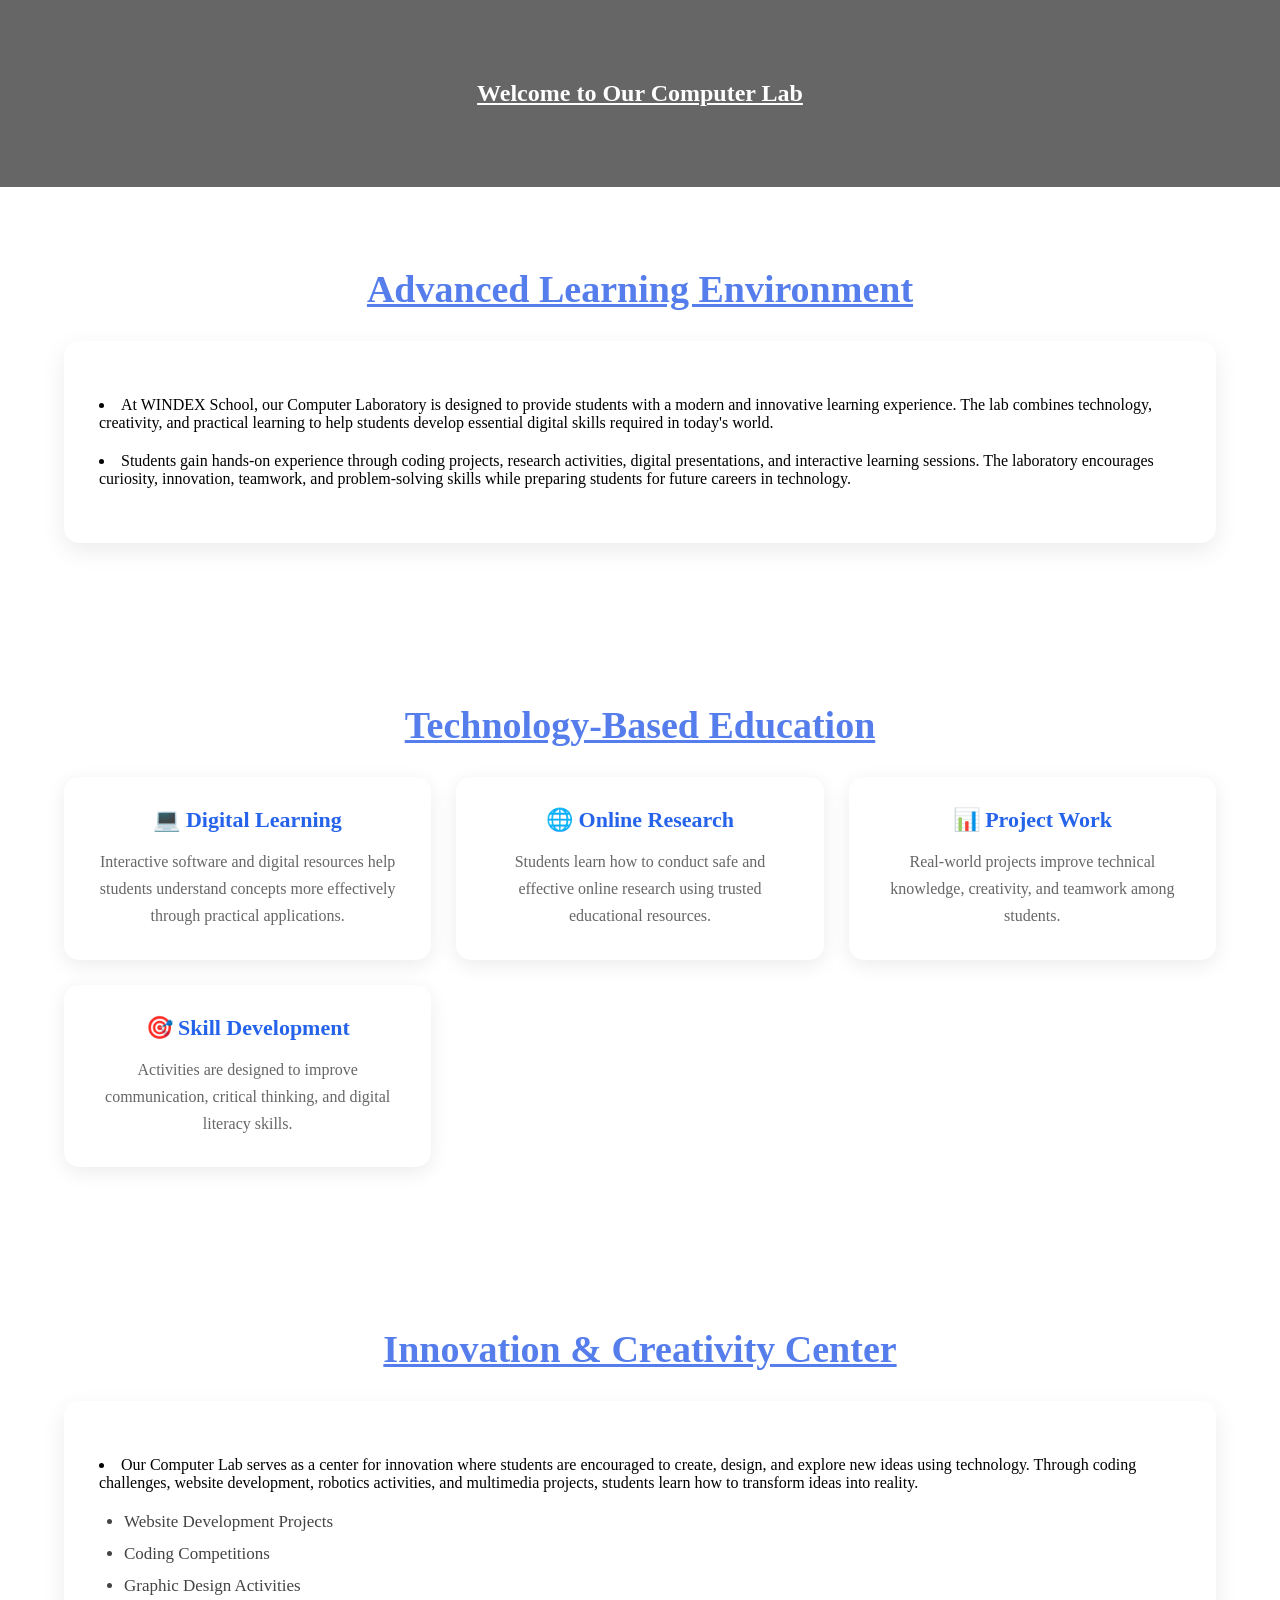
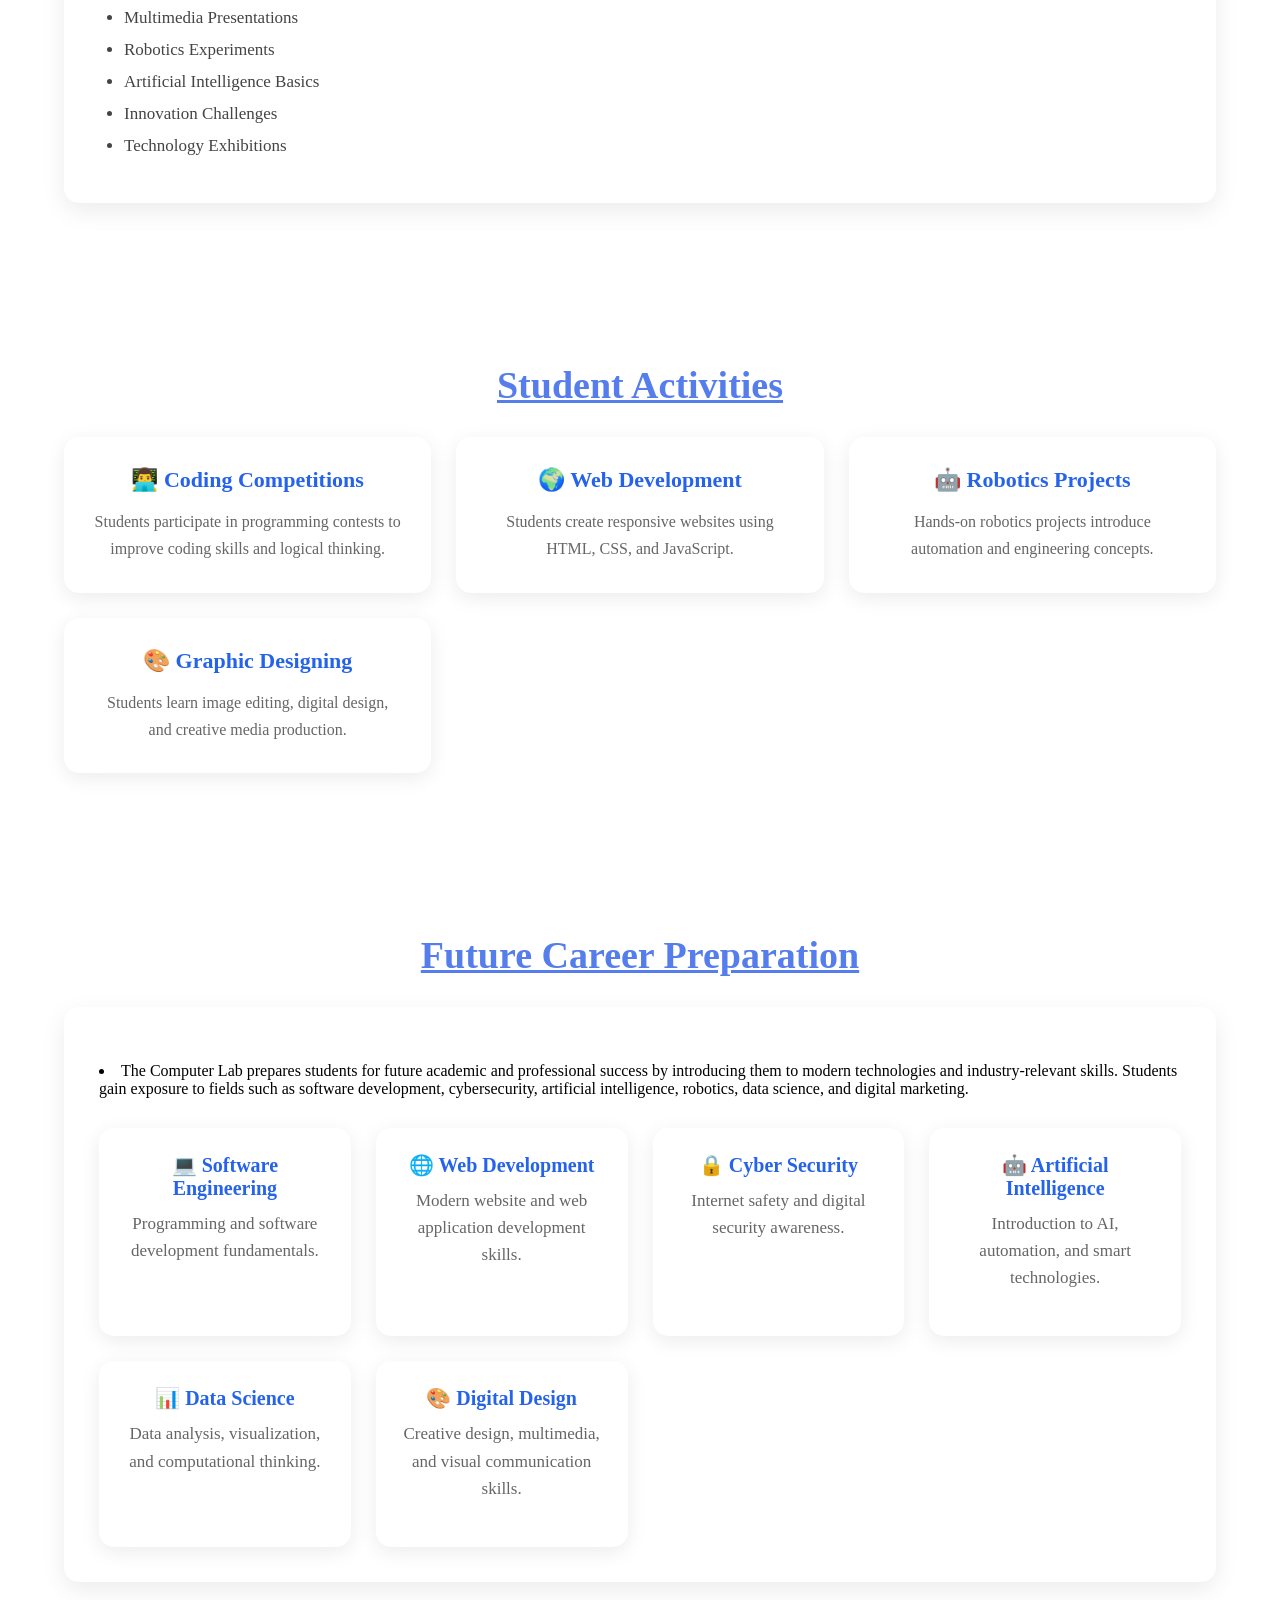
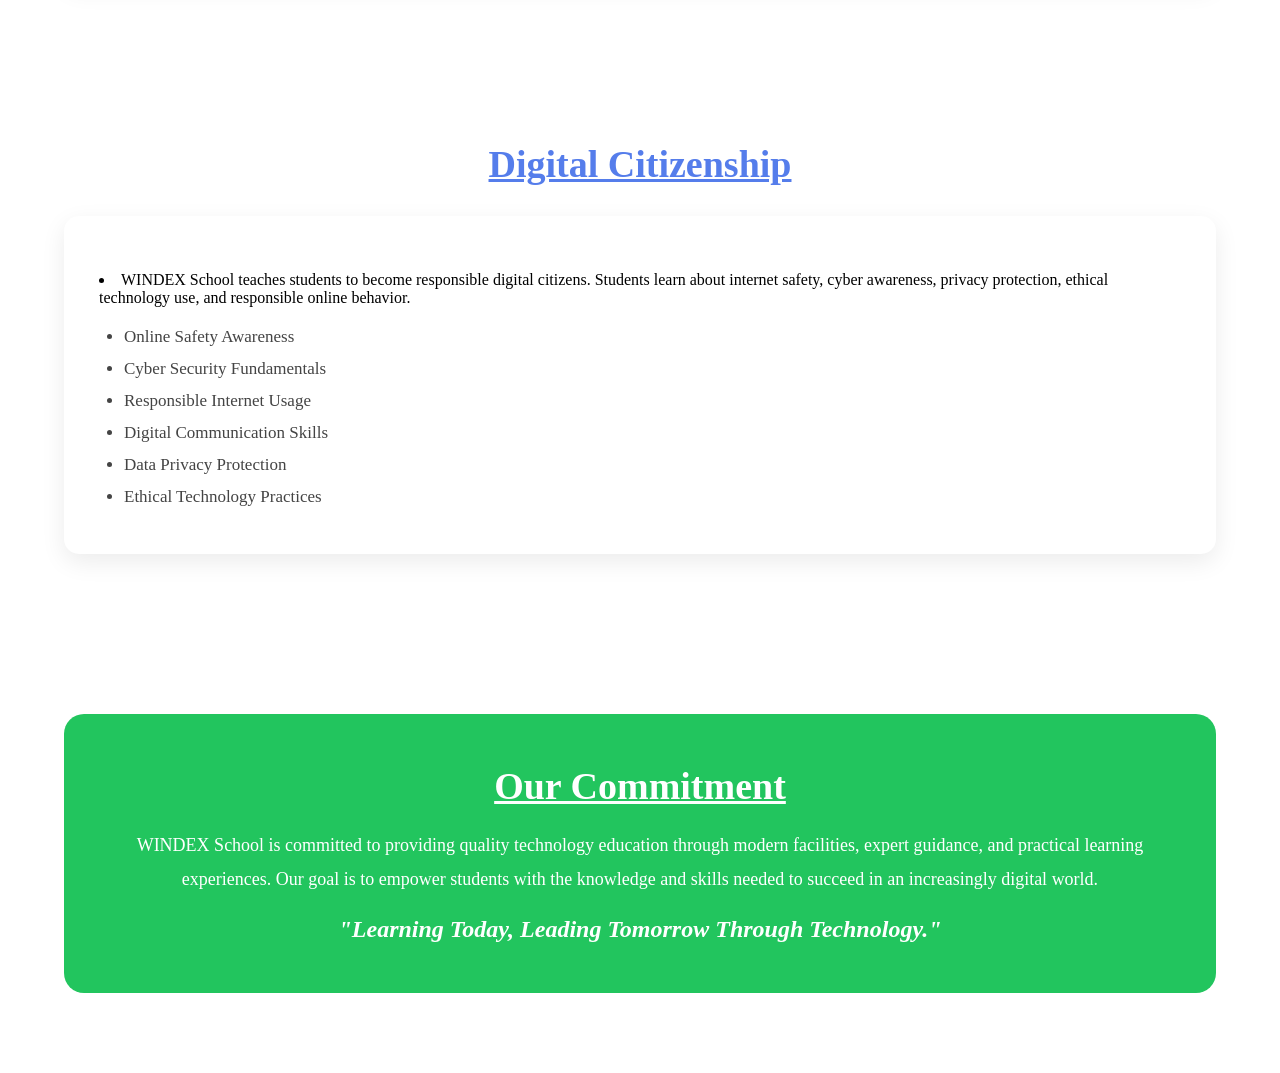
<file: computerlab.html>
<!DOCTYPE html>
<html lang="en">
<head>
    <meta charset="UTF-8">
    <meta name="viewport" content="width=device-width, initial-scale=1.0">
    <title>Computer Lab - WINDEX School</title>
    <link rel="stylesheet" href="style.css">
</head>
<body>

    <section class="lab-hero">
        <h1><u>Welcome to Our Computer Lab</u></h1>
    </section>
    <!-- Advanced Learning Environment -->
<section class="lab-section">
    <h2><u> Advanced Learning Environment</u></h2>

    <div class="lab-content">
        <p>
           <li> At WINDEX School, our Computer Laboratory is designed to provide students
            with a modern and innovative learning experience. The lab combines
            technology, creativity, and practical learning to help students develop
            essential digital skills required in today's world. </li>
        </p>

        <p>
            <li>Students gain hands-on experience through coding projects, research
            activities, digital presentations, and interactive learning sessions.
            The laboratory encourages curiosity, innovation, teamwork, and
            problem-solving skills while preparing students for future careers in
            technology.</li>
        </p>
    </div>
</section>

<!-- Technology Based Education -->
<section class="lab-section">
    <h2> <u>Technology-Based Education</u></h2>

    <div class="programs-grid">
        <div class="program-card">
            <h4>💻 Digital Learning</h4>
            <p>
                Interactive software and digital resources help students understand
                concepts more effectively through practical applications.
            </p>
        </div>

        <div class="program-card">
            <h4>🌐 Online Research</h4>
            <p>
                Students learn how to conduct safe and effective online research
                using trusted educational resources.
            </p>
        </div>

        <div class="program-card">
            <h4>📊 Project Work</h4>
            <p>
                Real-world projects improve technical knowledge, creativity, and
                teamwork among students.
            </p>
        </div>

        <div class="program-card">
            <h4>🎯 Skill Development</h4>
            <p>
                Activities are designed to improve communication, critical thinking,
                and digital literacy skills.
            </p>
        </div>
    </div>
</section>

<!-- Innovation Center -->
<section class="lab-section">
    <h2> <u>Innovation & Creativity Center</u></h2>

    <div class="lab-content">
        <p>
           <li> Our Computer Lab serves as a center for innovation where students are
            encouraged to create, design, and explore new ideas using technology.
            Through coding challenges, website development, robotics activities,
            and multimedia projects, students learn how to transform ideas into
            reality.</li>
        </p>

        <ul class="lab-list">
            <li> Website Development Projects</li>
            <li> Coding Competitions</li>
            <li> Graphic Design Activities</li>
            <li> Multimedia Presentations</li>
            <li> Robotics Experiments</li>
            <li> Artificial Intelligence Basics</li>
            <li> Innovation Challenges</li>
            <li> Technology Exhibitions</li>
        </ul>
    </div>
</section>

<!-- Student Activities -->
<section class="lab-section">
    <h2> <u>Student Activities</u></h2>

    <div class="programs-grid">
        <div class="program-card">
            <h4>👨‍💻 Coding Competitions</h4>
            <p>
                Students participate in programming contests to improve coding
                skills and logical thinking.
            </p>
        </div>

        <div class="program-card">
            <h4>🌍 Web Development</h4>
            <p>
                Students create responsive websites using HTML, CSS, and JavaScript.
            </p>
        </div>

        <div class="program-card">
            <h4>🤖 Robotics Projects</h4>
            <p>
                Hands-on robotics projects introduce automation and engineering
                concepts.
            </p>
        </div>

        <div class="program-card">
            <h4>🎨 Graphic Designing</h4>
            <p>
                Students learn image editing, digital design, and creative media
                production.
            </p>
        </div>
    </div>
</section>

<!-- Future Career Preparation -->
<section class="lab-section">
    <h2> <u>Future Career Preparation</u></h2>

    <div class="lab-content">
        <p>
           <li> The Computer Lab prepares students for future academic and professional
            success by introducing them to modern technologies and industry-relevant
            skills. Students gain exposure to fields such as software development,
            cybersecurity, artificial intelligence, robotics, data science, and
            digital marketing.</li>
        </p>

        <div class="specs-grid">
            <div class="spec-item">
                <h5>💻 Software Engineering</h5>
                <p>Programming and software development fundamentals.</p>
            </div>

            <div class="spec-item">
                <h5>🌐 Web Development</h5>
                <p>Modern website and web application development skills.</p>
            </div>

            <div class="spec-item">
                <h5>🔒 Cyber Security</h5>
                <p>Internet safety and digital security awareness.</p>
            </div>

            <div class="spec-item">
                <h5>🤖 Artificial Intelligence</h5>
                <p>Introduction to AI, automation, and smart technologies.</p>
            </div>

            <div class="spec-item">
                <h5>📊 Data Science</h5>
                <p>Data analysis, visualization, and computational thinking.</p>
            </div>

            <div class="spec-item">
                <h5>🎨 Digital Design</h5>
                <p>Creative design, multimedia, and visual communication skills.</p>
            </div>
        </div>
    </div>
</section>

<!-- Digital Citizenship -->
<section class="lab-section">
    <h2> <u>Digital Citizenship</u></h2>

    <div class="lab-content">
        <p>
           <li> WINDEX School teaches students to become responsible digital citizens.
            Students learn about internet safety, cyber awareness, privacy
            protection, ethical technology use, and responsible online behavior.</li>
        </p>

        <ul class="lab-list">
            <li> Online Safety Awareness</li>
            <li> Cyber Security Fundamentals</li>
            <li> Responsible Internet Usage</li>
            <li> Digital Communication Skills</li>
            <li> Data Privacy Protection</li>
            <li> Ethical Technology Practices</li>
        </ul>
    </div>
</section>

<!-- Our Commitment -->
<section class="lab-section">
    <div class="lab-vision">
        <h2> <u>Our Commitment</u></h2>

        <p>
            WINDEX School is committed to providing quality technology education
            through modern facilities, expert guidance, and practical learning
            experiences. Our goal is to empower students with the knowledge and
            skills needed to succeed in an increasingly digital world.
        </p>

        <h3>"Learning Today, Leading Tomorrow Through Technology."</h3>
    </div>
</section>
</body>
</html>
</file>
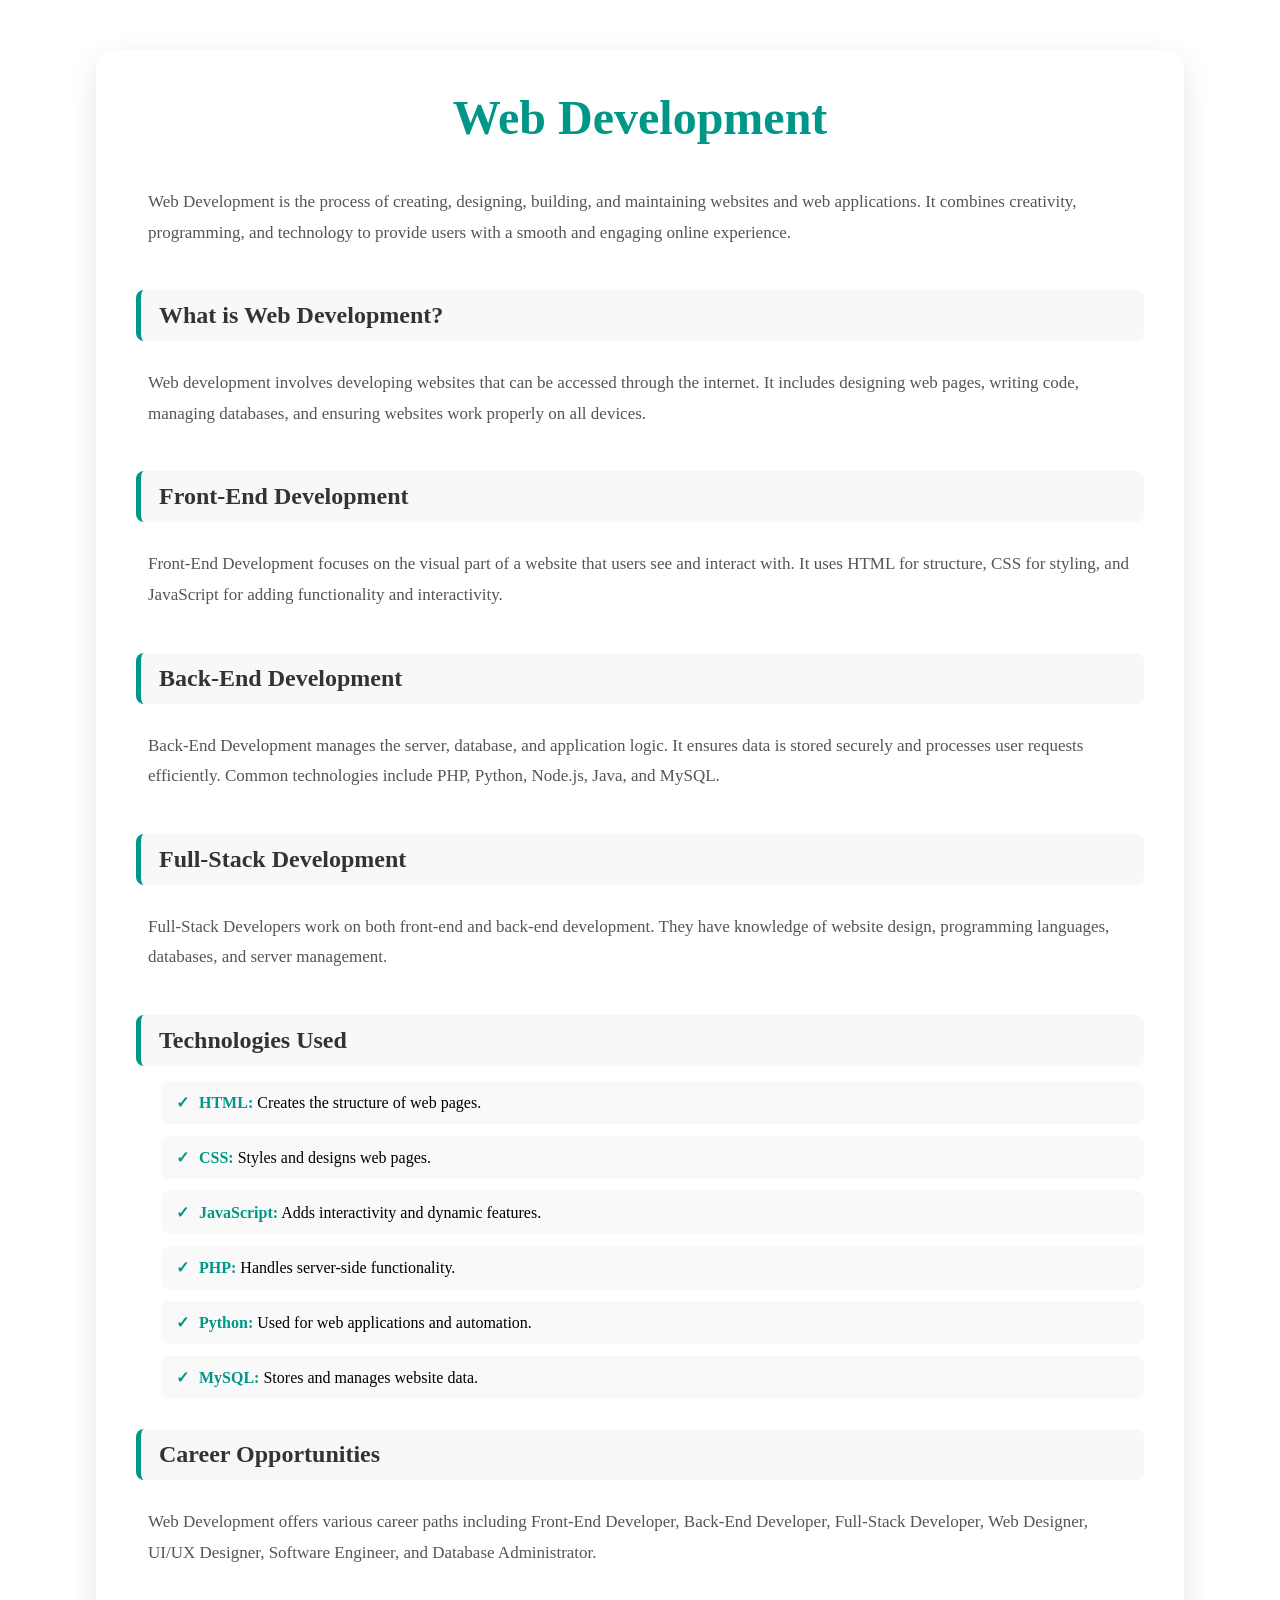
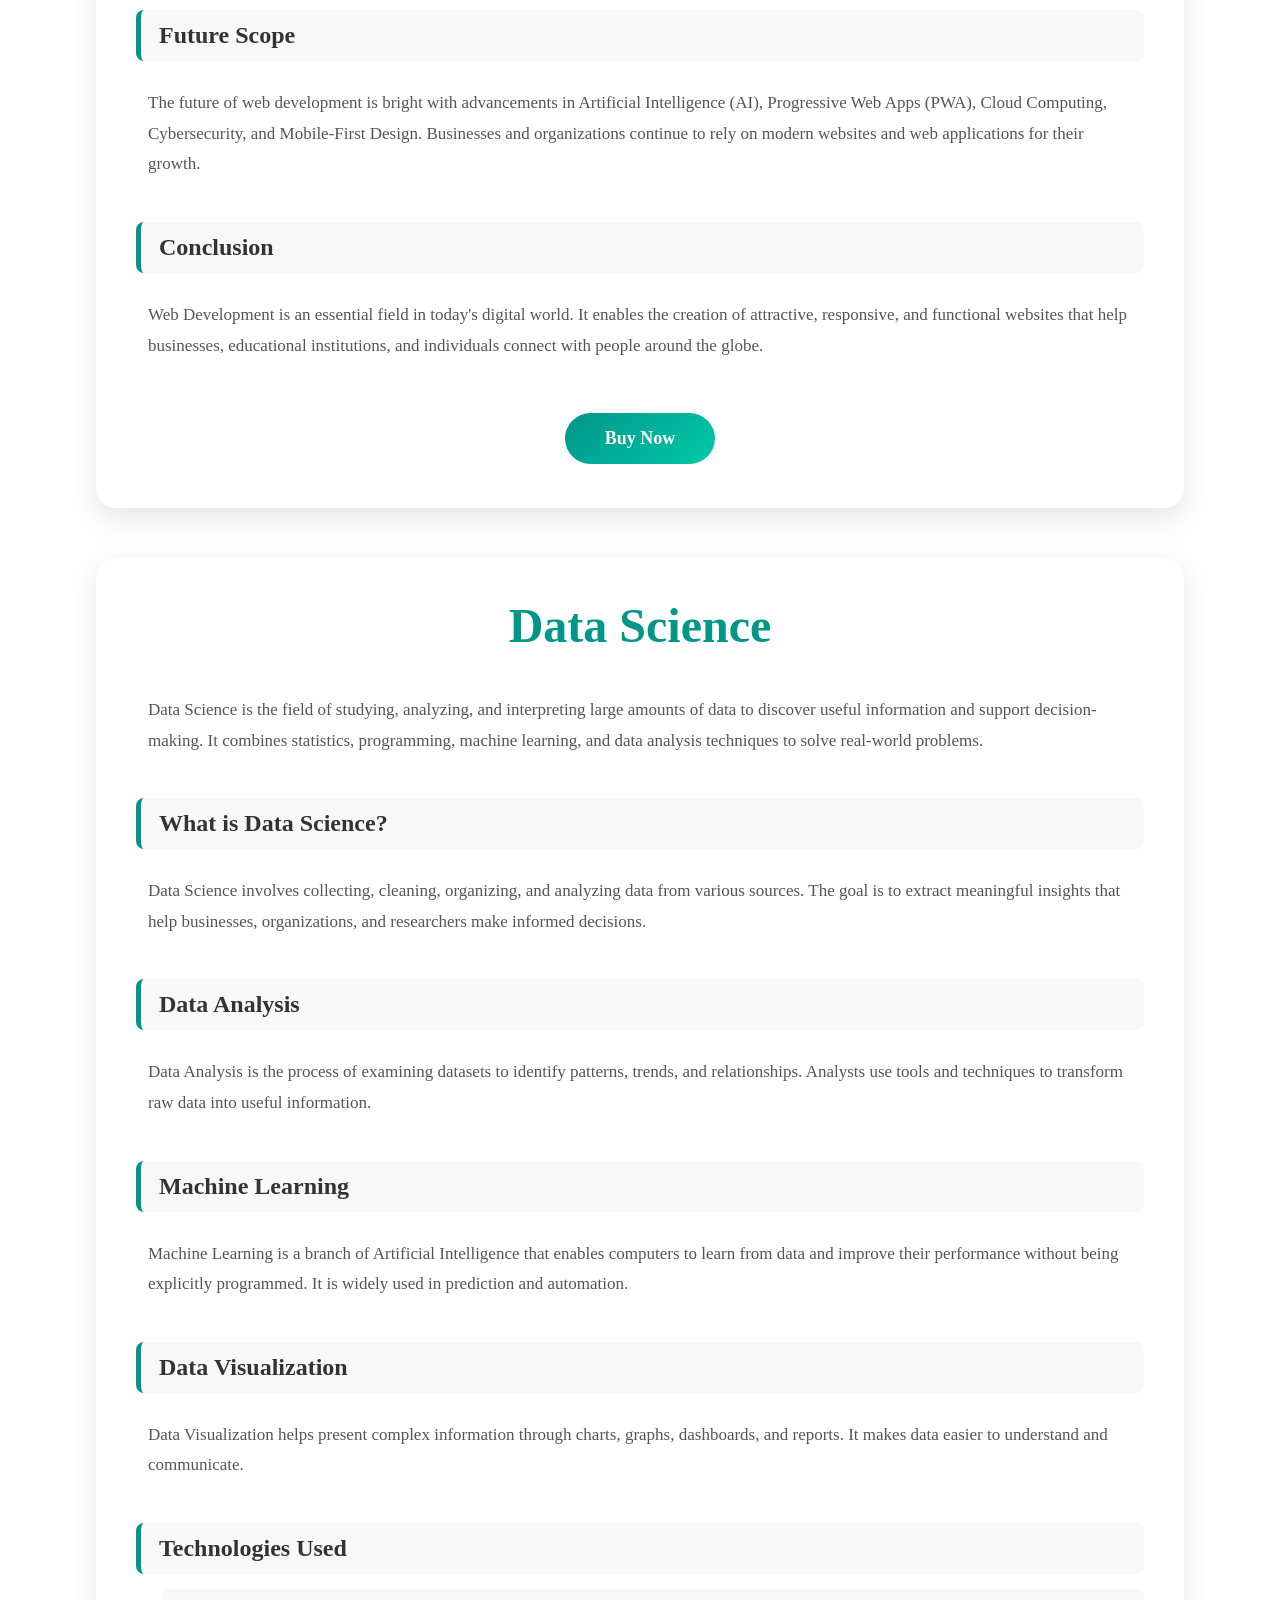
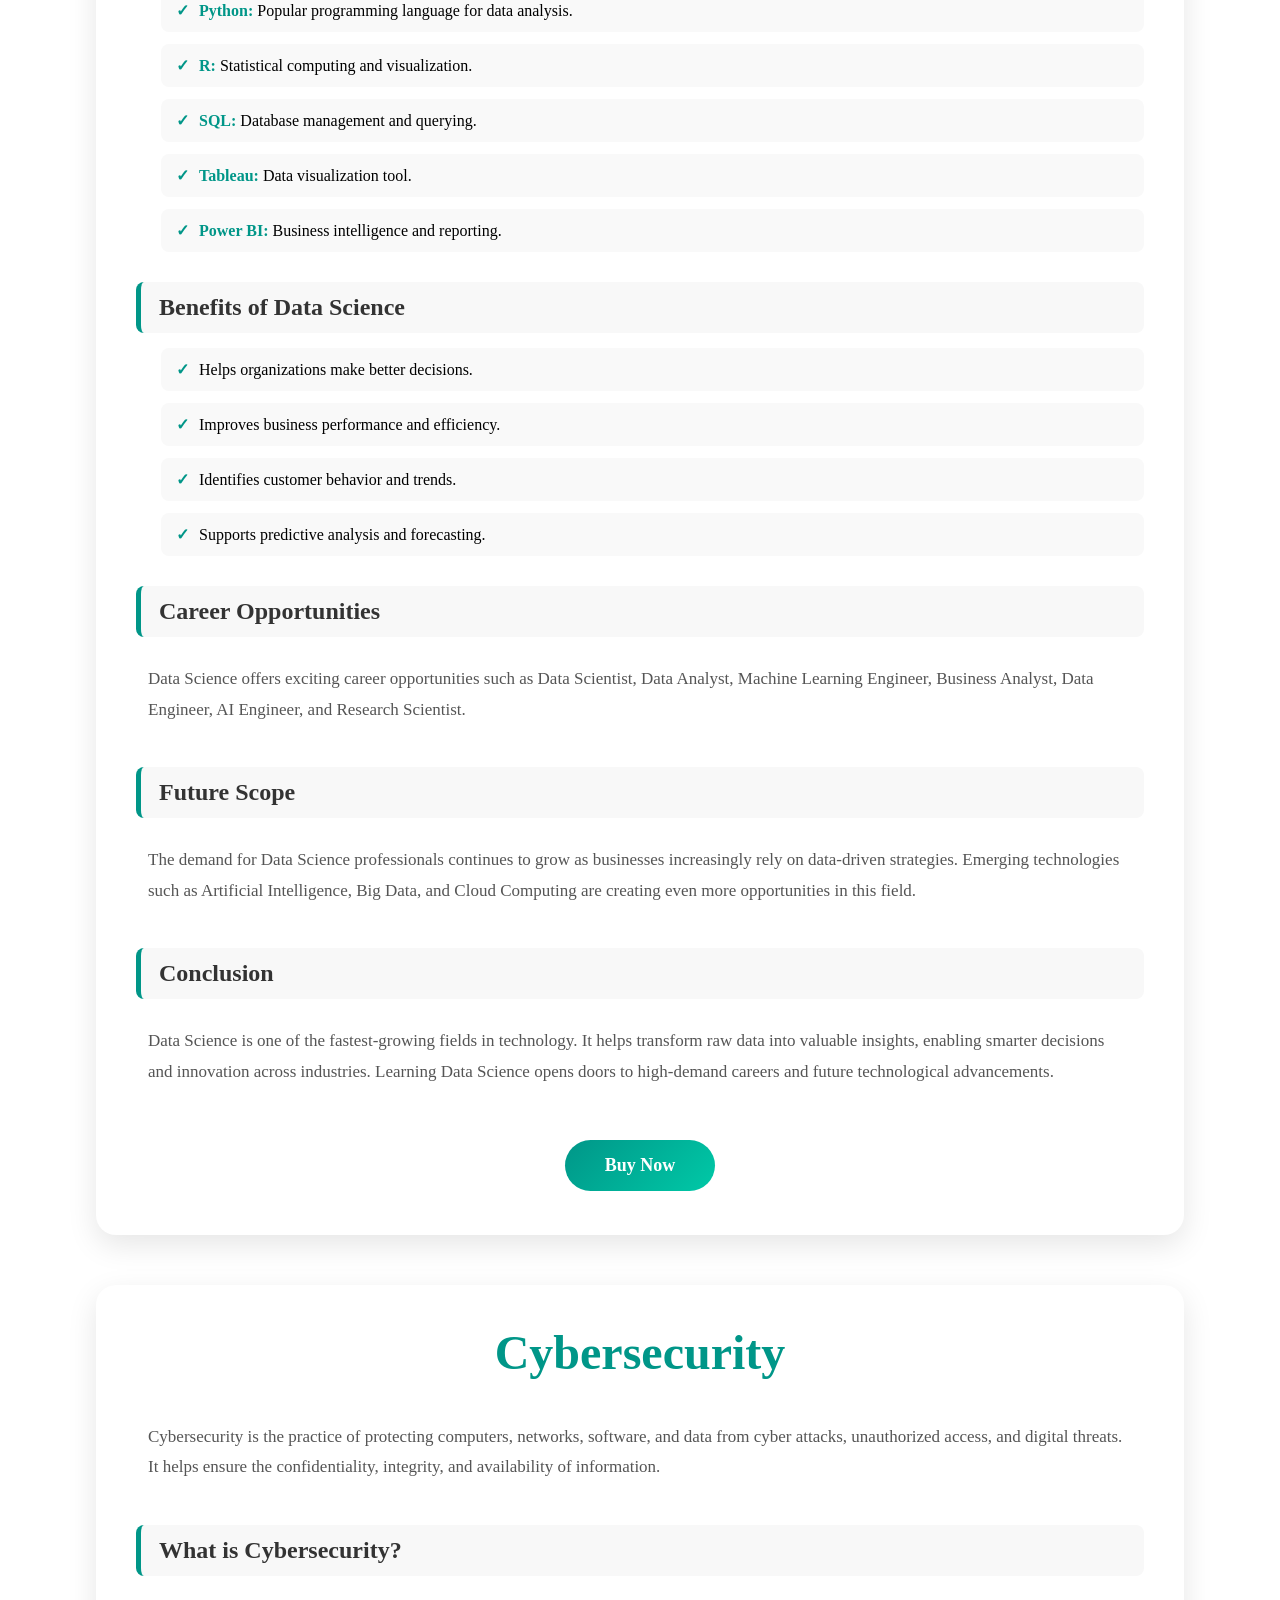
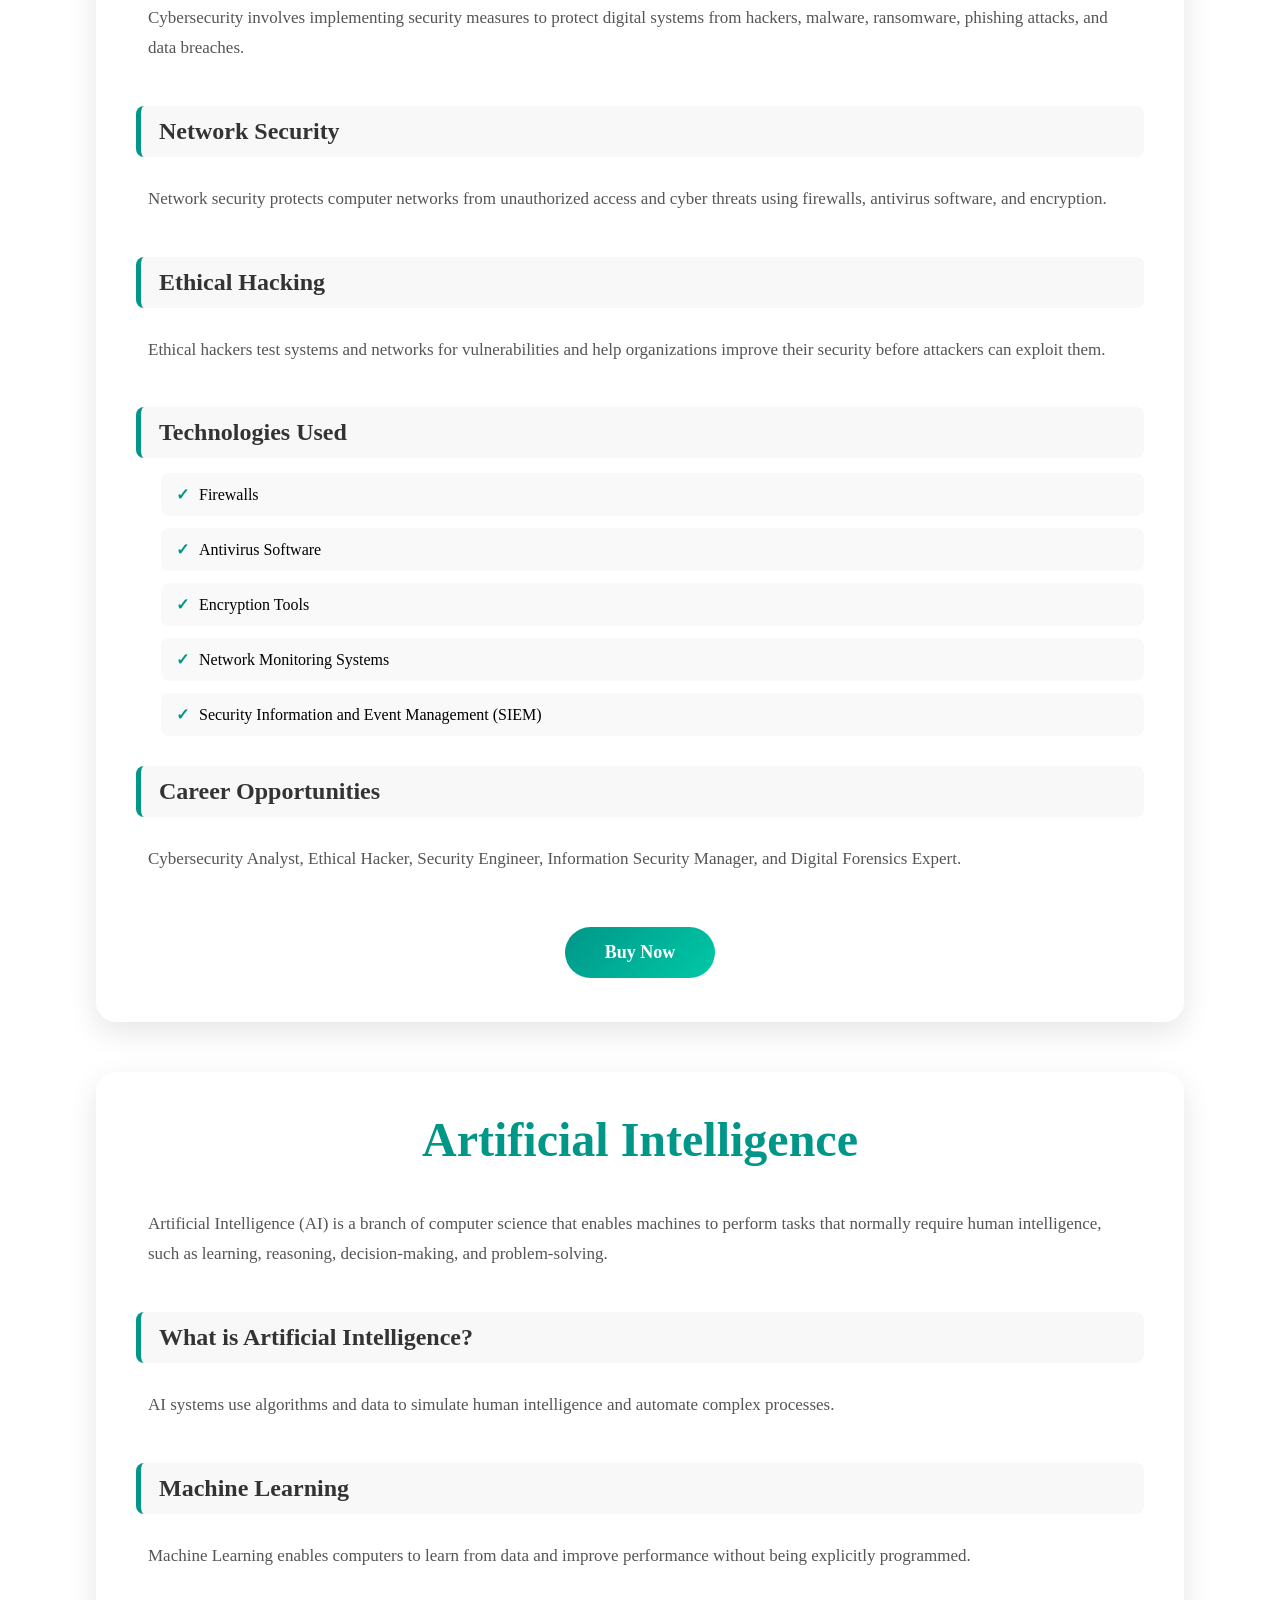
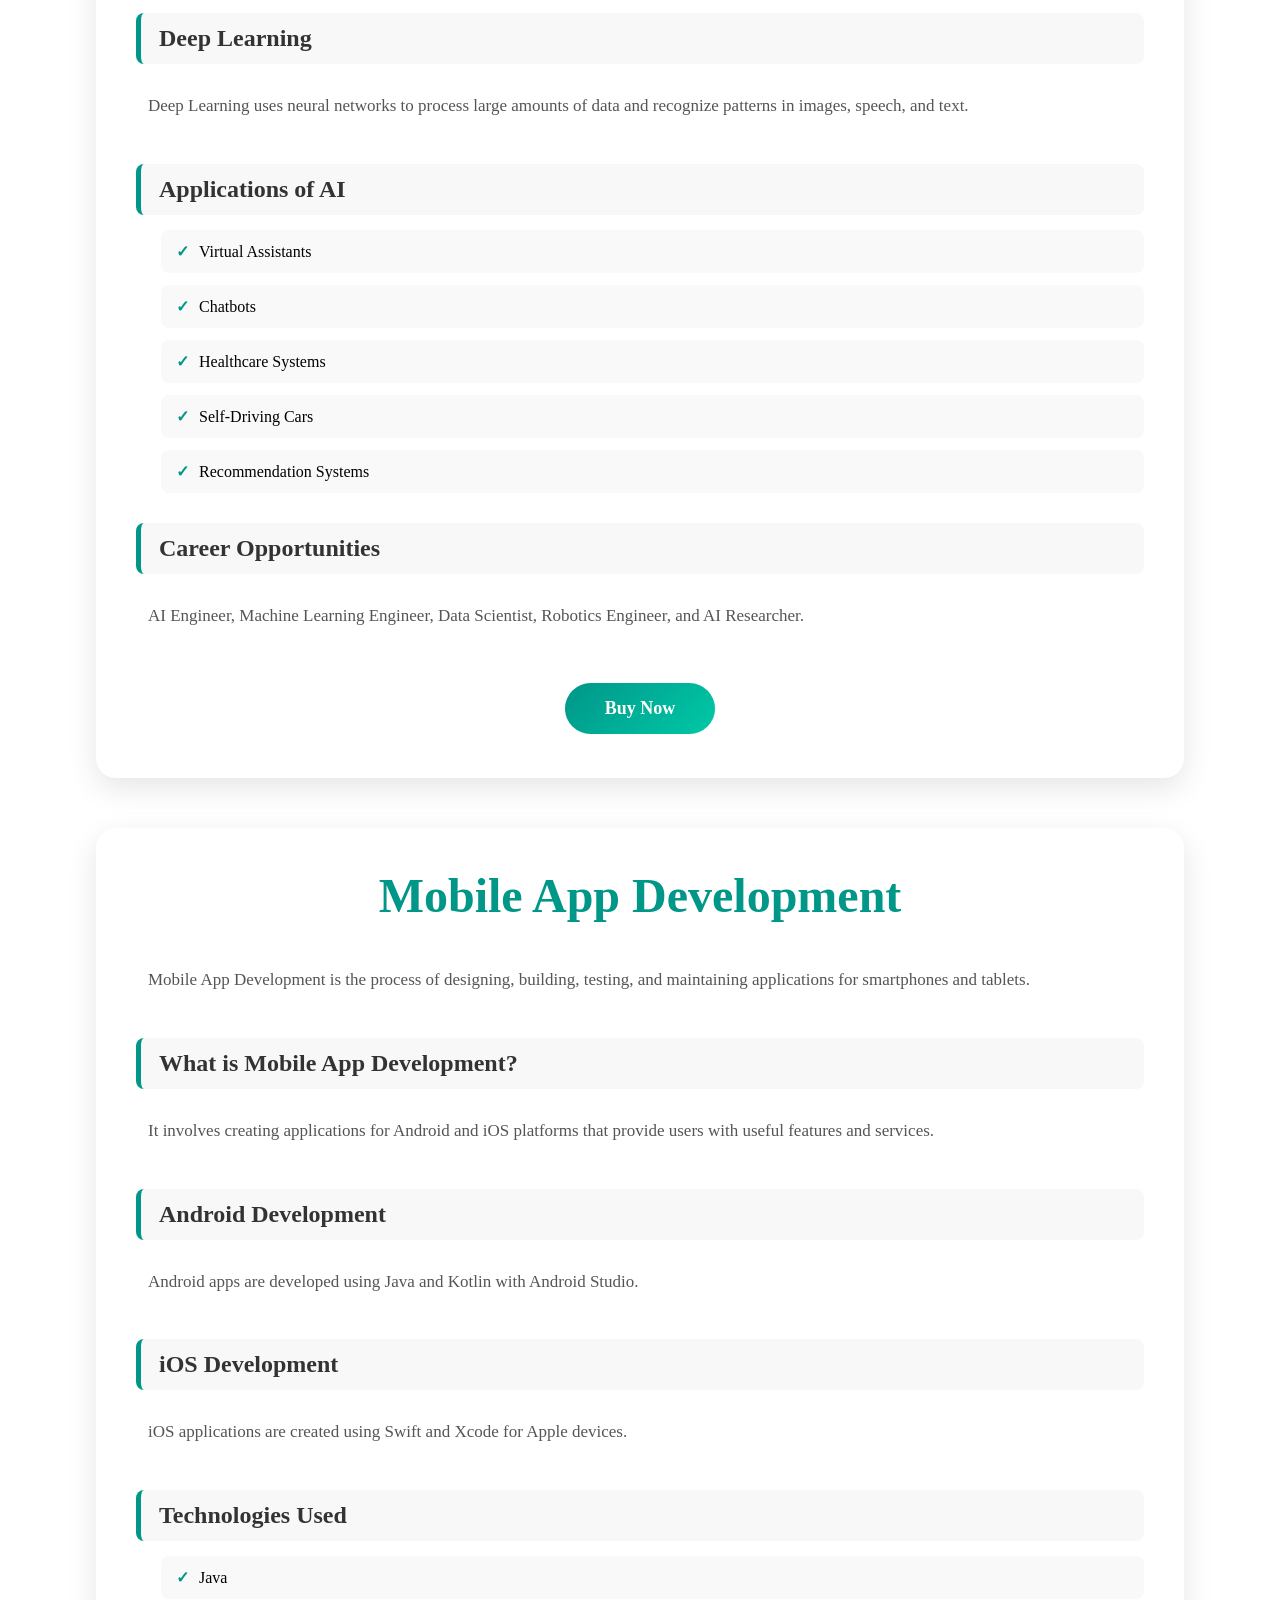
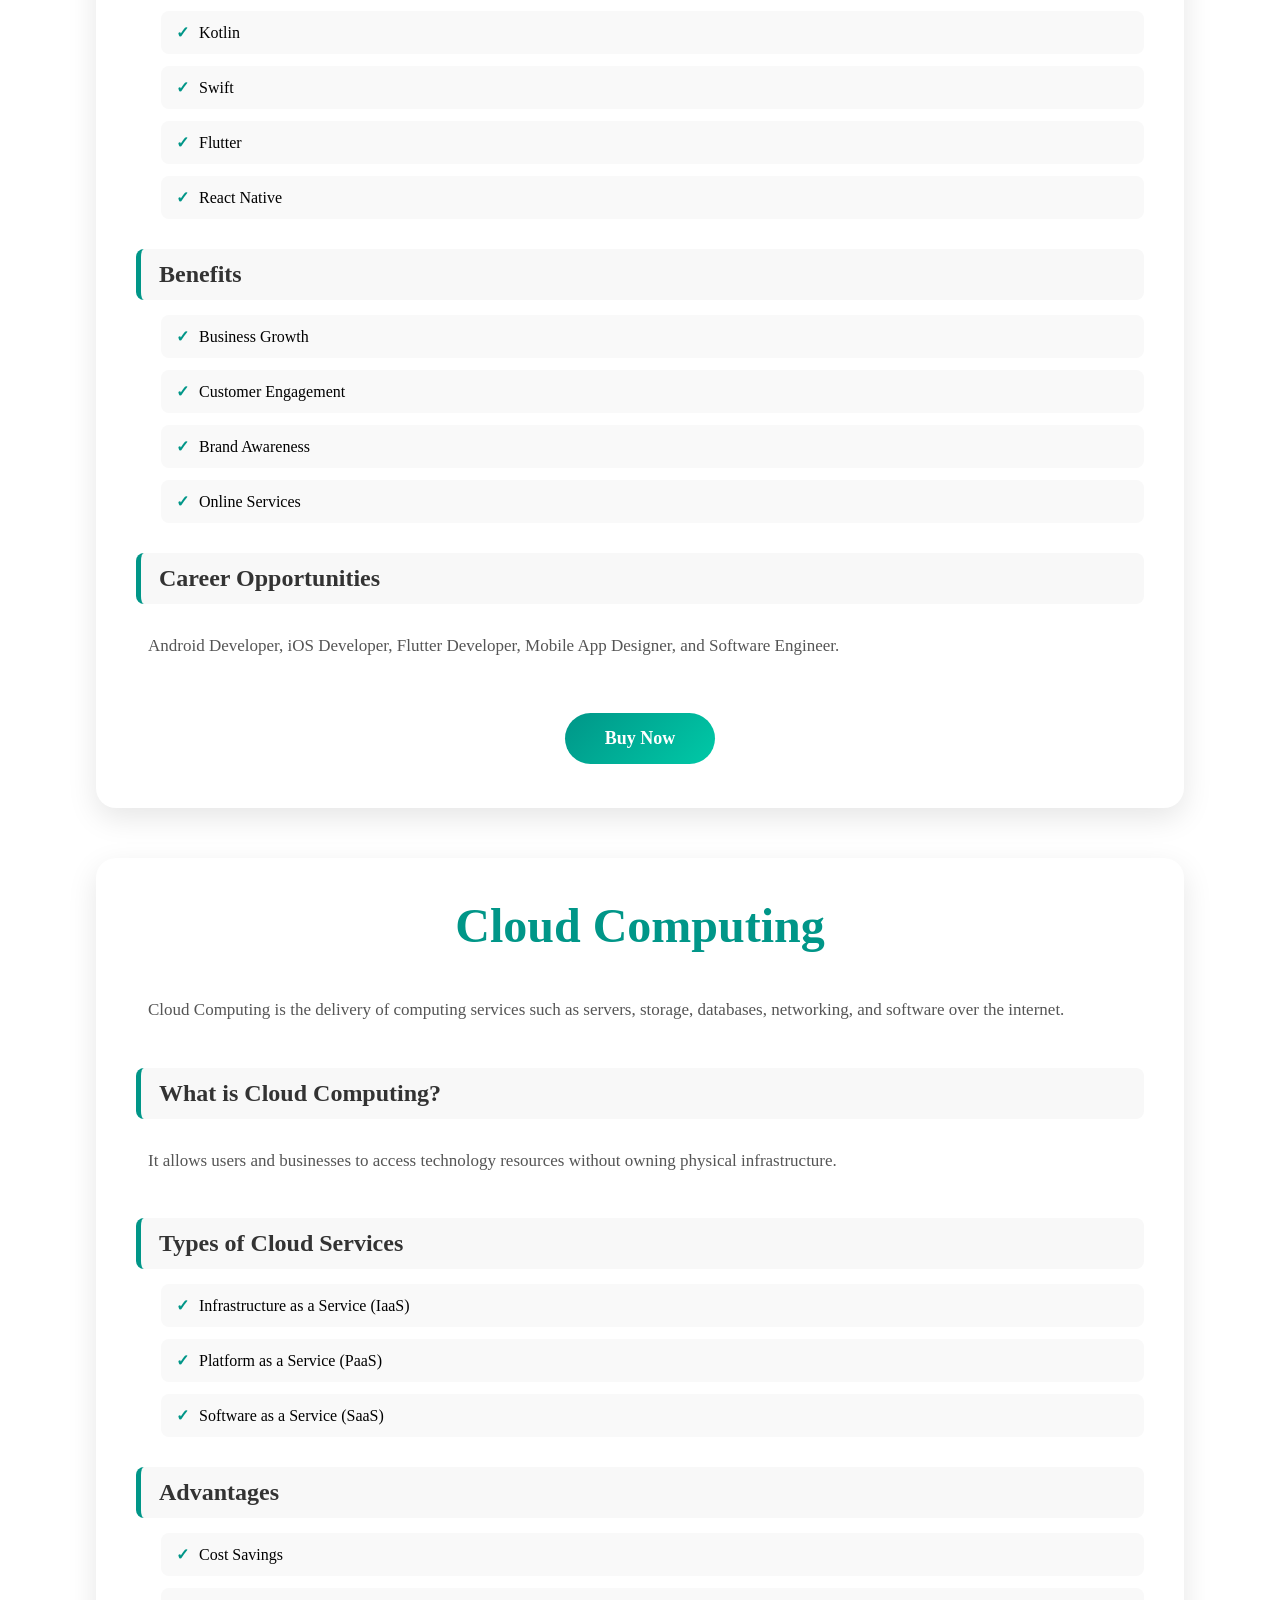
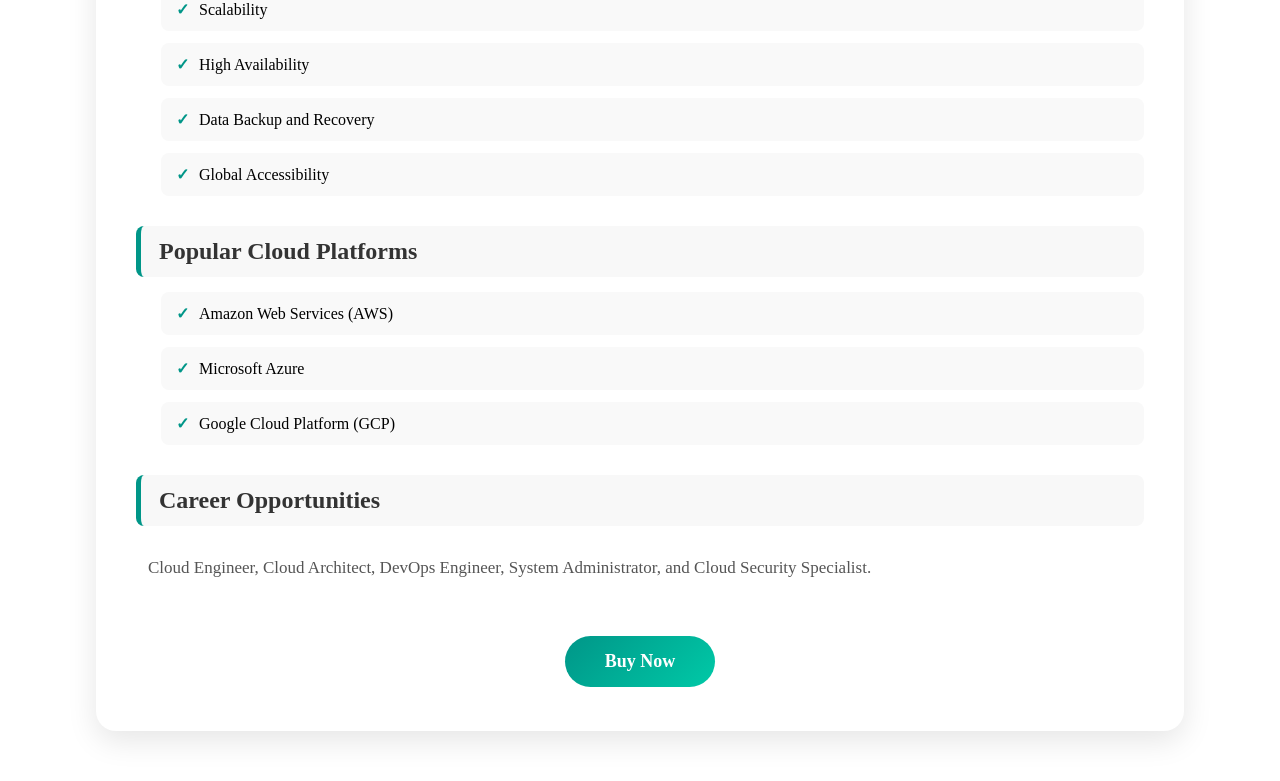
<file: coures.html>
<!DOCTYPE html>
<html lang="en">
<head>
    <meta charset="UTF-8">
    <meta name="viewport" content="width=device-width, initial-scale=1.0">
    <title>coures | WINDEX School</title>
    <link rel="stylesheet" href="style.css">
</head>
<body>


<section class="web-development">
    <h1>Web Development</h1>

    <p>
        Web Development is the process of creating, designing, building,
        and maintaining websites and web applications. It combines creativity,
        programming, and technology to provide users with a smooth and engaging
        online experience.
    </p>

    <h2>What is Web Development?</h2>
    <p>
        Web development involves developing websites that can be accessed through
        the internet. It includes designing web pages, writing code, managing
        databases, and ensuring websites work properly on all devices.
    </p>

    <h2>Front-End Development</h2>
    <p>
        Front-End Development focuses on the visual part of a website that users
        see and interact with. It uses HTML for structure, CSS for styling,
        and JavaScript for adding functionality and interactivity.
    </p>

    <h2>Back-End Development</h2>
    <p>
        Back-End Development manages the server, database, and application logic.
        It ensures data is stored securely and processes user requests efficiently.
        Common technologies include PHP, Python, Node.js, Java, and MySQL.
    </p>

    <h2>Full-Stack Development</h2>
    <p>
        Full-Stack Developers work on both front-end and back-end development.
        They have knowledge of website design, programming languages, databases,
        and server management.
    </p>

    <h2>Technologies Used</h2>
    <ul>
        <li><strong>HTML:</strong> Creates the structure of web pages.</li>
        <li><strong>CSS:</strong> Styles and designs web pages.</li>
        <li><strong>JavaScript:</strong> Adds interactivity and dynamic features.</li>
        <li><strong>PHP:</strong> Handles server-side functionality.</li>
        <li><strong>Python:</strong> Used for web applications and automation.</li>
        <li><strong>MySQL:</strong> Stores and manages website data.</li>
    </ul>


    <h2>Career Opportunities</h2>
    <p>
        Web Development offers various career paths including Front-End Developer,
        Back-End Developer, Full-Stack Developer, Web Designer, UI/UX Designer,
        Software Engineer, and Database Administrator.
    </p>

    <h2>Future Scope</h2>
    <p>
        The future of web development is bright with advancements in Artificial
        Intelligence (AI), Progressive Web Apps (PWA), Cloud Computing,
        Cybersecurity, and Mobile-First Design. Businesses and organizations
        continue to rely on modern websites and web applications for their growth.
    </p>

    <h2>Conclusion</h2>
    <p>
        Web Development is an essential field in today's digital world. It enables
        the creation of attractive, responsive, and functional websites that help
        businesses, educational institutions, and individuals connect with people
        around the globe.
    </p>
    <div class="buy-btn-box">
    <a href="https://www.udemy.com/courses/development/web-development/" target="_blank" class="buy-btn">
        Buy Now
    </a>
</div>
</section>



<section class="web-development">

    <h1>Data Science</h1>

    <p>
        Data Science is the field of studying, analyzing, and interpreting large
        amounts of data to discover useful information and support decision-making.
        It combines statistics, programming, machine learning, and data analysis
        techniques to solve real-world problems.
    </p>

    <h2>What is Data Science?</h2>
    <p>
        Data Science involves collecting, cleaning, organizing, and analyzing data
        from various sources. The goal is to extract meaningful insights that help
        businesses, organizations, and researchers make informed decisions.
    </p>

    <h2>Data Analysis</h2>
    <p>
        Data Analysis is the process of examining datasets to identify patterns,
        trends, and relationships. Analysts use tools and techniques to transform
        raw data into useful information.
    </p>

    <h2>Machine Learning</h2>
    <p>
        Machine Learning is a branch of Artificial Intelligence that enables
        computers to learn from data and improve their performance without being
        explicitly programmed. It is widely used in prediction and automation.
    </p>

    <h2>Data Visualization</h2>
    <p>
        Data Visualization helps present complex information through charts,
        graphs, dashboards, and reports. It makes data easier to understand and
        communicate.
    </p>

    <h2>Technologies Used</h2>
    <ul>
        <li><strong>Python:</strong> Popular programming language for data analysis.</li>
        <li><strong>R:</strong> Statistical computing and visualization.</li>
        <li><strong>SQL:</strong> Database management and querying.</li>
        <li><strong>Tableau:</strong> Data visualization tool.</li>
        <li><strong>Power BI:</strong> Business intelligence and reporting.</li>
    </ul>

    <h2>Benefits of Data Science</h2>
    <ul>
        <li>Helps organizations make better decisions.</li>
        <li>Improves business performance and efficiency.</li>
        <li>Identifies customer behavior and trends.</li>
        <li>Supports predictive analysis and forecasting.</li>
        
    </ul>


    <h2>Career Opportunities</h2>
    <p>
        Data Science offers exciting career opportunities such as Data Scientist,
        Data Analyst, Machine Learning Engineer, Business Analyst, Data Engineer,
        AI Engineer, and Research Scientist.
    </p>

    <h2>Future Scope</h2>
    <p>
        The demand for Data Science professionals continues to grow as businesses
        increasingly rely on data-driven strategies. Emerging technologies such as
        Artificial Intelligence, Big Data, and Cloud Computing are creating even
        more opportunities in this field.
    </p>

    <h2>Conclusion</h2>
    <p>
        Data Science is one of the fastest-growing fields in technology. It helps
        transform raw data into valuable insights, enabling smarter decisions and
        innovation across industries. Learning Data Science opens doors to
        high-demand careers and future technological advancements.
    </p>

    
<div class="buy-btn-box">
    <a href="https://www.udemy.com/courses/development/data-science/" target="_blank" class="buy-btn">
        Buy Now
    </a>
</div>
</section>



<section class="web-development">

    <h1>Cybersecurity</h1>

    <p>
        Cybersecurity is the practice of protecting computers, networks,
        software, and data from cyber attacks, unauthorized access, and
        digital threats. It helps ensure the confidentiality, integrity,
        and availability of information.
    </p>

    <h2>What is Cybersecurity?</h2>
    <p>
        Cybersecurity involves implementing security measures to protect
        digital systems from hackers, malware, ransomware, phishing attacks,
        and data breaches.
    </p>

    <h2>Network Security</h2>
    <p>
        Network security protects computer networks from unauthorized access
        and cyber threats using firewalls, antivirus software, and encryption.
    </p>

    <h2>Ethical Hacking</h2>
    <p>
        Ethical hackers test systems and networks for vulnerabilities and
        help organizations improve their security before attackers can exploit them.
    </p>

    <h2>Technologies Used</h2>
    <ul>
        <li>Firewalls</li>
        <li>Antivirus Software</li>
        <li>Encryption Tools</li>
        <li>Network Monitoring Systems</li>
        <li>Security Information and Event Management (SIEM)</li>
    </ul>

    <h2>Career Opportunities</h2>
    <p>
        Cybersecurity Analyst, Ethical Hacker, Security Engineer,
        Information Security Manager, and Digital Forensics Expert.
    </p>
<div class="buy-btn-box">
    <a href="https://www.udemy.com/courses/search/?src=ukw&q=Cybersecurity" target="_blank" class="buy-btn">
        Buy Now
    </a>
</div>
</section>



<section class="web-development">

    <h1>Artificial Intelligence</h1>

    <p>
        Artificial Intelligence (AI) is a branch of computer science that
        enables machines to perform tasks that normally require human intelligence,
        such as learning, reasoning, decision-making, and problem-solving.
    </p>

    <h2>What is Artificial Intelligence?</h2>
    <p>
        AI systems use algorithms and data to simulate human intelligence
        and automate complex processes.
    </p>

    <h2>Machine Learning</h2>
    <p>
        Machine Learning enables computers to learn from data and improve
        performance without being explicitly programmed.
    </p>

    <h2>Deep Learning</h2>
    <p>
        Deep Learning uses neural networks to process large amounts of data
        and recognize patterns in images, speech, and text.
    </p>

    <h2>Applications of AI</h2>
    <ul>
        <li>Virtual Assistants</li>
        <li>Chatbots</li>
        <li>Healthcare Systems</li>
        <li>Self-Driving Cars</li>
        <li>Recommendation Systems</li>
    </ul>

    <h2>Career Opportunities</h2>
    <p>
        AI Engineer, Machine Learning Engineer, Data Scientist,
        Robotics Engineer, and AI Researcher.
    </p>
<div class="buy-btn-box">
    <a href="https://www.udemy.com/courses/search/?src=ukw&q=Artificial+Intelligence" target="_blank" class="buy-btn">
        Buy Now
    </a>
</div>
</section>



<section class="web-development">

    <h1>Mobile App Development</h1>

    <p>
        Mobile App Development is the process of designing, building,
        testing, and maintaining applications for smartphones and tablets.
    </p>

    <h2>What is Mobile App Development?</h2>
    <p>
        It involves creating applications for Android and iOS platforms
        that provide users with useful features and services.
    </p>

    <h2>Android Development</h2>
    <p>
        Android apps are developed using Java and Kotlin with Android Studio.
    </p>

    <h2>iOS Development</h2>
    <p>
        iOS applications are created using Swift and Xcode for Apple devices.
    </p>

    <h2>Technologies Used</h2>
    <ul>
        <li>Java</li>
        <li>Kotlin</li>
        <li>Swift</li>
        <li>Flutter</li>
        <li>React Native</li>
    </ul>

    <h2>Benefits</h2>
    <ul>
        <li>Business Growth</li>
        <li>Customer Engagement</li>
        <li>Brand Awareness</li>
        <li>Online Services</li>
    </ul>

    <h2>Career Opportunities</h2>
    <p>
        Android Developer, iOS Developer, Flutter Developer,
        Mobile App Designer, and Software Engineer.
    </p>
<div class="buy-btn-box">
    <a href="https://www.udemy.com/courses/development/mobile-apps/" target="_blank" class="buy-btn">
        Buy Now
    </a>
</div>
</section>


<section class="web-development">

    <h1>Cloud Computing</h1>

    <p>
        Cloud Computing is the delivery of computing services such as
        servers, storage, databases, networking, and software over the internet.
    </p>

    <h2>What is Cloud Computing?</h2>
    <p>
        It allows users and businesses to access technology resources
        without owning physical infrastructure.
    </p>

    <h2>Types of Cloud Services</h2>
    <ul>
        <li>Infrastructure as a Service (IaaS)</li>
        <li>Platform as a Service (PaaS)</li>
        <li>Software as a Service (SaaS)</li>
    </ul>

    <h2>Advantages</h2>
    <ul>
        <li>Cost Savings</li>
        <li>Scalability</li>
        <li>High Availability</li>
        <li>Data Backup and Recovery</li>
        <li>Global Accessibility</li>
    </ul>

    <h2>Popular Cloud Platforms</h2>
    <ul>
        <li>Amazon Web Services (AWS)</li>
        <li>Microsoft Azure</li>
        <li>Google Cloud Platform (GCP)</li>
    </ul>

    <h2>Career Opportunities</h2>
    <p>
        Cloud Engineer, Cloud Architect, DevOps Engineer,
        System Administrator, and Cloud Security Specialist.
    </p>
<div class="buy-btn-box">
    <a href="https://www.udemy.com/courses/search/?src=ukw&q=Cloud+Computing" target="_blank" class="buy-btn">
        Buy Now
    </a>
</div>
</section>

</body>
</html>
</file>
<file: style.css>
/* Apply styles to all elements */
*{
    margin: 0; /* Remove default margin */
    padding: 0; /* Remove default padding */
    box-sizing: border-box; /* Include padding and border in element size */
}

/* Header section */
.header{
    min-height: 100vh; /* Full screen height */
    width: 100%; /* Full width */

    /* Dark overlay and background image */
    background-image: linear-gradient(
        rgba(4, 6, 18, 0.7), /* Top overlay color */
        rgba(4, 9, 30, 0.7)  /* Bottom overlay color */
    ),
    url('image/school.jpg'); /* Background image */

    background-position: center; /* Center the image */
    background-size: cover; /* Cover entire header area */
    position: relative; /* Allow absolute positioning inside */
}

/* School name */
.school-name{
    margin-left: 12px; /* Space from left side */
    font-size: 28px; /* Text size */
    font-weight: bold; /* Bold text */
    color: #2563eb; /* Blue text color */
    font-family: Arial, sans-serif; /* Font family */
    text-transform: uppercase; /* Convert text to uppercase */
}

/* School name hover effect */
.school-name:hover{
    color: #8e42f0; /* Change color on hover */
}

/* Navigation bar */
nav{
    display: flex; /* Flexbox layout */
    padding: 2% 6%; /* Top-Bottom 2%, Left-Right 6% */
    justify-content: space-between; /* Space between logo and menu */
    align-items: center; /* Vertically align items */
}

/* Navigation links container */
.nav-links{
    flex: 1; /* Take available space */
    text-align: right; /* Align menu to the right */
}

/* Navigation list item */
.nav-links ul li{
    list-style: none; /* Remove bullet points */
    display: inline-block; /* Display items in a row */
    padding: 8px 12px; /* Add spacing around items */
    position: relative; /* Needed for underline effect */
}

/* Navigation links */
.nav-links ul li a{
    color: #0b0000; /* Text color */
    text-decoration: none; /* Remove underline */
    font-size: 16px; /* Text size */
    font-family: 'Poppins', sans-serif; /* Font style */
}

/* Underline effect */
.nav-links ul li::after{
    content: ''; /* Empty content */
    width: 0; /* Hidden initially */
    height: 2px; /* Underline thickness */
    background: #f44336; /* Red underline color */
    display: block; /* Display as block */
    margin: auto; /* Center underline */
    transition: 0.5s; /* Smooth animation */
}

/* Show underline on hover */
.nav-links ul li:hover::after{
    width: 100%; /* Full underline width */
}

/* Hero text container */
.text-box{
    width: 90%; /* Container width */
    color: #fff; /* White text color */
    position: absolute; /* Position relative to header */
    top: 50%; /* Move down 50% */
    left: 50%; /* Move right 50% */
    transform: translate(-50%, -50%); /* Perfect center alignment */
    text-align: center; /* Center text */
}

/* Main heading */
.text-box h1{
    font-size: 62px; /* Large heading size */
}

/* Paragraph text */
.text-box p{
    margin: 10px 0 40px; /* Top, Left-Right, Bottom spacing */
    font-size: 15px; /* Text size */
    color: #fff; /* White text */
}


 /* ================= COURSES SECTION ================= */

/* Course section container */
.course{
    width: 80%; /* Section width */
    margin: auto; /* Center section */
    text-align: center; /* Center text */
    padding-top: 100px; /* Top spacing */
}

/* Main heading */
.course h1{
    font-size: 36px; /* Heading size */
    font-weight: 700; /* Bold text */
    color: #1e3a8a; /* Blue color */
    position: relative; /* For underline */
    display: inline-block; /* Width equals text width */
    padding-bottom: 10px; /* Space below text */
}

/* Heading underline */
.course h1::after{
    content: ""; /* Create underline */
    position: absolute; /* Position underline */
    left: 0; /* Start from left */
    bottom: 0; /* Place at bottom */
    width: 100%; /* Full width */
    height: 4px; /* Underline thickness */
    background: linear-gradient(90deg, #170400, #f8ab39); /* Gradient color */
    border-radius: 5px; /* Rounded edges */
}

/* Description text */
.course p{
    color: #0e0101; /* Text color */
    font-size: 22px; /* Text size */
    font-weight: 400; /* Normal weight */
    line-height: 1.6; /* Line spacing */
    padding: 10px; /* Inner spacing */
    margin-top: 20px; /* Top spacing */
}

/* Row container */
.row{
    margin-top: 5%; /* Space above row */
    display: flex; /* Flex layout */
    justify-content: space-between; /* Space between cards */
    gap: 20px; /* Gap between cards */
    flex-wrap: wrap; /* Wrap cards on small screens */
}

/* Course card */
.course-col{
    flex-basis: 31%; /* Card width */
    background: #fff3f3; /* Background color */
    border-radius: 10px; /* Rounded corners */
    margin-bottom: 5%; /* Bottom spacing */
    padding: 20px 12px; /* Inner spacing */
    box-sizing: border-box; /* Include padding in width */
    transition: 0.5s; /* Smooth animation */
    cursor: pointer; /* Pointer cursor */
}

/* Card heading */
.course-col h3{
    text-align: center; /* Center text */
    font-weight: 600; /* Semi-bold */
    margin: 10px 0; /* Vertical spacing */
    position: relative; /* For underline */
    display: inline-block; /* Width equals text width */
    padding-bottom: 8px; /* Space below text */
}

/* Card heading underline */
.course-col h3::after{
    content: ""; /* Create underline */
    position: absolute; /* Position underline */
    left: 0; /* Start from left */
    bottom: 0; /* Place at bottom */
    width: 100%; /* Full width */
    height: 3px; /* Underline thickness */
    background: #0a0200; /* Black color */
    border-radius: 5px; /* Rounded edges */
}

/* Card hover effect */
.course-col:hover{
    box-shadow: 0 0 20px rgba(221, 4, 4, 0.2); /* Shadow effect */
    transform: translateY(-10px); /* Move card up */
}


/* ==================== CAMPUS SECTION ==================== */

/* Campus section container */
.campus{
    width: 80%; /* Section width */
    margin: auto; /* Center section */
    text-align: center; /* Center align text */
    padding-top: 50px; /* Top spacing */
}

/* Campus description text */
.campus p{
    margin-top: 20px; /* Space above paragraph */
    font-size: 22px; /* Text size */
    line-height: 1.8; /* Line spacing */
}

/* Campus heading */
.campus h1{
    font-size: 38px; /* Heading size */
    font-weight: 700; /* Bold text */
    color: #2563eb; /* Blue color */
    display: inline-block; /* Width based on text */
    position: relative; /* Required for underline */
    padding-bottom: 10px; /* Space below heading */
}

/* Heading underline */
.campus h1::after{
    content: ""; /* Create underline */
    position: absolute; /* Position underline */
    left: 0; /* Start from left */
    bottom: 0; /* Place at bottom */
    width: 100%; /* Full width */
    height: 4px; /* Underline thickness */
    background: linear-gradient(90deg, #040202, #facc15); /* Gradient color */
    border-radius: 5px; /* Rounded corners */
}

/* Campus row */
.campus .row{
    display: flex; /* Flex layout */
    justify-content: space-between; /* Space between cards */
    gap: 20px; /* Gap between cards */
    flex-wrap: nowrap; /* Keep cards in one row */
}

/* Campus card */
.campus-col{
    flex-basis: 31%; /* Card width */
    position: relative; /* Required for overlay */
    overflow: hidden; /* Hide overflow */
    border-radius: 10px; /* Rounded corners */
}

/* Campus image */
.campus-col img{
    width: 100%; /* Full width image */
    height: 300px; /* Fixed height */
    object-fit: cover; /* Maintain image ratio */
    display: block; /* Remove extra spacing */
    border-radius: 10px; /* Rounded corners */
}

/* Overlay layer */
.layer{
    background: transparent; /* Transparent background */
    width: 100%; /* Full width */
    height: 100%; /* Full height */
    position: absolute; /* Overlay position */
    top: 0; /* Align top */
    left: 0; /* Align left */
    transition: 0.5s; /* Smooth animation */
}

/* Overlay hover effect */
.layer:hover{
    background: rgba(226, 0, 0, 0.7); /* Red transparent overlay */
}

/* Campus name */
.layer h3{
    width: 100%; /* Full width */
    color: #fff; /* White text */
    font-size: 26px; /* Text size */
    font-weight: 500; /* Medium weight */
    position: absolute; /* Position inside overlay */
    bottom: 0; /* Start from bottom */
    left: 50%; /* Center horizontally */
    transform: translateX(-50%); /* Perfect centering */
    opacity: 0; /* Hidden initially */
    transition: 0.5s; /* Smooth animation */
    text-transform: uppercase; /* Uppercase text */
}

/* Show text on hover */
.layer:hover h3{
    bottom: 49%; /* Move to center */
    opacity: 1; /* Make visible */
}

/* =================== FACILITIES SECTION =================== */

/* Facilities section container */
.facilities{
    width: 90%; /* Section width */
    margin: auto; /* Center section */
    text-align: center; /* Center align text */
    padding-top: 80px; /* Top spacing */
}

/* Facilities heading */
.facilities h1{
    font-size: 40px; /* Heading size */
    margin-bottom: 10px; /* Space below heading */
    position: relative; /* Required for underline */
    display: inline-block; /* Width according to text */
    padding-bottom: 10px; /* Space for underline */
    color: #1e40af; /* Blue color */
}

/* Heading underline */
.facilities h1::after{
    content: ""; /* Create underline */
    position: absolute; /* Position underline */
    left: 0; /* Start from left */
    bottom: 0; /* Place at bottom */
    width: 100%; /* Full width */
    height: 4px; /* Underline thickness */
    background: linear-gradient(90deg, #130502, #ffb347); /* Gradient color */
    border-radius: 5px; /* Rounded corners */
}

/* Description text */
.facilities p{
    color: #666666; /* Gray text */
    font-size: 18px; /* Text size */
    font-weight: 400; /* Normal weight */
    line-height: 1.6; /* Line spacing */
    margin-top: 20px; /* Top spacing */
    margin-bottom: 40px; /* Bottom spacing */
}

/* Facilities card */
.facilities-col{
    width: 28%; /* Card width */
    border-radius: 15px; /* Rounded corners */
    overflow: hidden; /* Hide overflow */
    position: relative; /* Required for overlay */
    box-shadow: 0 5px 20px rgba(0,0,0,0.15); /* Shadow effect */
    transition: 0.5s; /* Smooth animation */
}

/* Facility image */
.facilities-col img{
    width: 100%; /* Full width image */
    height: 220px; /* Fixed height */
    object-fit: cover; /* Maintain image ratio */
    display: block; /* Remove extra spacing */
    transition: 0.5s; /* Smooth zoom effect */
}

/* Card hover effect */
.facilities-col:hover{
    transform: translateY(-10px); /* Move card upward */
    box-shadow: 0 10px 30px rgba(0,0,0,0.25); /* Strong shadow */
}

/* Image hover effect */
.facilities-col:hover img{
    transform: scale(1.1); /* Zoom image */
}

/* Overlay layer */
.layer{
    background: transparent; /* Transparent background */
    width: 100%; /* Full width */
    height: 100%; /* Full height */
    position: absolute; /* Position over image */
    top: 0; /* Align top */
    left: 0; /* Align left */
    transition: 0.5s; /* Smooth animation */
}

/* Overlay hover effect */
.layer:hover{
    background: rgba(0,0,0,0.6); /* Dark transparent overlay */
}

/* Overlay heading */
.layer h3{
    width: 100%; /* Full width */
    color: white; /* White text */
    font-size: 24px; /* Text size */
    position: absolute; /* Position text */
    bottom: 0; /* Start at bottom */
    left: 50%; /* Center horizontally */
    transform: translateX(-50%); /* Perfect centering */
    opacity: 0; /* Hidden initially */
    transition: 0.5s; /* Smooth animation */
}

/* Show text on hover */
.layer:hover h3{
    bottom: 45%; /* Move text upward */
    opacity: 1; /* Make visible */
}

/* Tablet responsive */
@media(max-width:768px){
    .facilities-col{
        width: 45%; /* Two cards per row */
    }
}

/* Mobile responsive */
@media(max-width:480px){
    .facilities-col{
        width: 100%; /* One card per row */
    }
}



/* ================= TESTIMONIALS SECTION ================= */

/* Testimonials section */
.Testimonials{
    width: 85%; /* Section width */
    margin: auto; /* Center section */
    text-align: center; /* Center align text */
    padding-top: 80px; /* Top spacing */
}

/* Heading */
.Testimonials h1{
    text-align: center; /* Center heading */
    margin-bottom: 30px; /* Space below heading */
    font-size: 36px; /* Heading size */
    color: #1f3eae; /* Blue color */
    position: relative; /* For underline */
    padding-bottom: 10px; /* Space for underline */
}

/* Description text */
.Testimonials p{
    text-align: center; /* Center text */
    margin-top: 15px; /* Space above text */
    font-size: 20px; /* Text size */
    line-height: 1.6; /* Line spacing */
}

/* Testimonials row */
.Testimonials .row{
    display: flex; /* Flex layout */
    justify-content: center; /* Center cards */
    flex-wrap: wrap; /* Wrap cards */
    gap: 25px; /* Space between cards */
}

/* Testimonial card */
.Testimonials-col{
    flex-basis: 31%; /* Card width */
    min-width: 300px; /* Minimum width */
    border-radius: 15px; /* Rounded corners */
    margin-bottom: 30px; /* Bottom spacing */
    text-align: left; /* Left align text */
    background: #fff; /* White background */
    padding: 25px; /* Inner spacing */
    cursor: pointer; /* Hand cursor */
    display: flex; /* Flex layout */
    align-items: flex-start; /* Align content at top */
    gap: 15px; /* Space between image and text */
    box-shadow: 0 5px 20px rgba(0,0,0,0.1); /* Shadow */
    transition: 0.4s; /* Smooth animation */
    position: relative; /* For hover line */
    overflow: hidden; /* Hide overflow */
}

/* Top animated line */
.Testimonials-col::before{
    content: ''; /* Empty content */
    position: absolute; /* Position line */
    top: 0; /* Top side */
    left: -100%; /* Hidden initially */
    width: 100%; /* Full width */
    height: 4px; /* Line thickness */
    background: #ff4b2b; /* Orange-red color */
    transition: 0.5s; /* Smooth animation */
}

/* Show line on hover */
.Testimonials-col:hover::before{
    left: 0; /* Move into view */
}

/* Card hover effect */
.Testimonials-col:hover{
    transform: translateY(-12px); /* Move card up */
    box-shadow: 0 15px 35px rgba(0,0,0,0.2); /* Strong shadow */
    background: linear-gradient(135deg,#ffffff,#f8f9ff); /* Gradient background */
}

/* Student image */
.Testimonials-col img{
    width: 70px; /* Image width */
    height: 70px; /* Image height */
    border-radius: 50%; /* Circle image */
    object-fit: cover; /* Fit image properly */
    border: 3px solid #ff4b2b; /* Border color */
    transition: 0.4s; /* Smooth animation */
}

/* Image hover effect */
.Testimonials-col:hover img{
    transform: scale(1.1) rotate(5deg); /* Zoom and rotate */
}

/* Student name */
.Testimonials-col h3{
    margin-bottom: 8px; /* Space below name */
    color: #222; /* Dark color */
    font-size: 22px; /* Text size */
}

/* Review text */
.Testimonials-col p{
    color: #666; /* Gray color */
    line-height: 1.6; /* Line spacing */
    font-size: 15px; /* Text size */
}

/* Star ratings */
.Testimonials-col .stars{
    color: #ffb400; /* Gold color */
    margin-top: 10px; /* Space above stars */
    font-size: 18px; /* Star size */
}

/* Mobile responsive */
@media(max-width:768px){
    .Testimonials-col{
        flex-basis: 100%; /* Full width card */
    }
}


/* ================== Call to Action Section ================== */

/* ================= CTA SECTION ================= */

/* CTA section container */
.cta{
    margin: 80px auto; /* Top-bottom spacing and center section */
    width: 80%; /* Section width */

    /* Background overlay and image */
    background-image: linear-gradient(
        rgba(0, 0, 0, 0.7), /* Dark overlay top */
        rgba(0, 0, 0, 0.7)  /* Dark overlay bottom */
    ),
    url('image/banner2.jpg'); /* Background image */

    background-position: center; /* Center image */
    background-size: cover; /* Cover entire section */
    background-repeat: no-repeat; /* Prevent repeating */

    text-align: center; /* Center text */
    padding: 120px 20px; /* Inner spacing */
    border-radius: 15px; /* Rounded corners */

    transition: 0.5s ease; /* Smooth hover animation */
}

/* CTA hover effect */
.cta:hover{
    transform: scale(1.02); /* Slight zoom effect */
}

/* CTA heading */
.cta h1{
    color: #fff; /* White text */
    margin-bottom: 40px; /* Space below heading */
    padding: 0 10px; /* Side spacing */
    font-size: 36px; /* Text size */
    line-height: 1.3; /* Line spacing */
    text-shadow: 2px 2px 10px rgba(0,0,0,0.6); /* Text shadow */
}

/* Tablet and mobile responsive */
@media(max-width:768px){

    .cta{
        width: 95%; /* Wider section on small screens */
        padding: 80px 15px; /* Reduced padding */
    }

    .cta h1{
        font-size: 26px; /* Smaller heading size */
    }
}

/* ================= FOOTER SECTION ================= */

/* Footer section */
.footer{
    text-align: center; /* Center content */
    padding: 50px 20px; /* Top-Bottom and Left-Right spacing */
    background: #1d1d1e; /* Dark background */
    color: #fff; /* White text color */
}

/* Footer heading */
.footer h4{
    font-size: 26px; /* Heading size */
    margin-bottom: 15px; /* Space below heading */
}

/* Icons container */
.icons{
    margin-top: 20px; /* Space above icons */
}

/* Social media links */
.icons a{
    display: inline-block; /* Show icons in a row */
    margin: 0 10px; /* Space between icons */
    color: #fff; /* White icon color */
    font-size: 20px; /* Icon size */
    transition: 0.3s; /* Smooth hover effect */
}

/* Icon hover effect */
.icons a:hover{
    color: #1e90ff; /* Blue color on hover */
    transform: translateY(-5px); /* Move icon upward */
}

/* ================= ABOUT US PAGE ================= */

/* Main About Us section */


.about-us{
    width: 80%;                  /* Section width is 80% of screen */
    margin: auto;               /* Center section horizontally */
    padding: 80px 0;            /* Top and bottom spacing */
    display: flex;              /* Use flexbox layout */
    align-items: center;        /* Vertically center content */
    justify-content: space-between; /* Space between image and text */
    gap: 50px;                  /* Gap between columns */
}

/* About section column */
.about-col{
    flex: 1;                    /* Equal width for both columns */
}

/* About image styling */
.about-col img{
    width: 100%;                /* Image takes full column width */
    max-width: 450px;           /* Maximum image width */
    border-radius: 15px;        /* Rounded corners */
    box-shadow: 0 8px 20px rgba(0,0,0,0.2); /* Shadow effect */
}

/* About paragraph text */
.about-col p{
    line-height: 1.8;           /* Space between lines */
    color: #555555;             /* Gray text color */
    margin: 20px 0;             /* Top and bottom spacing */
    size: 25px;                 /* Invalid property (use font-size instead) */
}

/* Read More button */
.read-btn{
    display: inline-block;      /* Display button inline */
    padding: 12px 30px;         /* Button padding */
    border: 2px solid #2563eb;  /* Blue border */
    background: #2563eb;        /* Blue background */
    color: #fff;                /* White text */
    text-decoration: none;      /* Remove underline */
    font-size: 16px;            /* Text size */
    font-weight: 600;           /* Semi-bold text */
    border-radius: 8px;         /* Rounded corners */
    transition: 0.3s ease;      /* Smooth animation */
    cursor: pointer;            /* Hand cursor on hover */
}

/* Button hover effect */
.read-btn:hover{
    background: #1d4ed8;        /* Darker blue background */
    border-color: #1d4ed8;      /* Darker blue border */
    transform: translateY(-3px); /* Move button upward */
}



/* ================= About Header ================= */

/* Header container */
.about-header{
    position: relative;         /* Allows absolute positioning inside */
    width: 100%;                /* Full width */
}

/* Header image */
.header-image{
    width: 75%;                 /* 75% screen width */
    height: auto;               /* Keep image ratio */
    display: block;             /* Remove extra spacing */
    margin: 0 auto;             /* Center image */
    border-radius: 12px;        /* Rounded corners */
}

/* Content over image */
.image-content{
    position: absolute;         /* Place content over image */
    top: 25px;                  /* Distance from top */
    left: 50%;                  /* Move to center */
    transform: translateX(-50%); /* Perfect horizontal centering */
    width: 75%;                 /* Same width as image */
    padding: 0 30px;            /* Left-right spacing */

    display: flex;              /* Flexbox layout */
    justify-content: space-between; /* Space between logo and menu */
    align-items: center;        /* Vertical alignment */
}

/* School name text */
.school-name{
    color: #fff;                /* White color */
    font-size: 32px;            /* Text size */
    font-weight: 700;           /* Bold text */
    text-shadow: 2px 2px 8px rgba(0,0,0,0.8); /* Shadow effect */
}

/* Navigation menu list */
.nav-links ul{
    margin: 0;                  /* Remove default margin */
    padding: 0;                 /* Remove default padding */
}

/* Navigation menu item */
.nav-links ul li{
    list-style: none;           /* Remove bullets */
    display: inline-block;      /* Display in one line */
    margin-left: 20px;          /* Space between menu items */
}

/* Navigation links */
.nav-links ul li a{
    color: #fff;                /* White text */
    text-decoration: none;      /* Remove underline */
    font-size: 18px;            /* Text size */
    font-weight: 600;           /* Semi-bold text */
    text-shadow: 2px 2px 8px rgba(0,0,0,0.8); /* Shadow */
    transition: 0.3s;           /* Smooth hover effect */
}

/* Navigation link hover */
.nav-links ul li a:hover{
    color: #fbbf24;             /* Golden color on hover */
}

/* ================= Mobile Responsive ================= */

@media(max-width:768px){

    /* Stack About section vertically */
    .about-us{
        flex-direction: column; /* Image above text */
        text-align: center;     /* Center text */
    }

    /* Stack image content vertically */
    .image-content{
        flex-direction: column; /* Logo above menu */
        gap: 15px;              /* Space between items */
    }

    /* Smaller school name */
    .school-name{
        font-size: 24px;        /* Reduced text size */
    }

    /* Navigation spacing */
    .nav-links ul li{
        margin: 5px 10px;       /* Small spacing */
    }
}

/* Title shown on image */
.about-title{
    position: absolute;         /* Position over image */
    top: 50%;                   /* Center vertically */
    left: 50%;                  /* Center horizontally */
    transform: translate(-50%, -50%); /* Perfect centering */
}

/* About title heading */
.about-title h2{
    color: white;               /* White text */
    font-size: 50px;            /* Large text */
    font-weight: bold;          /* Bold text */
    text-shadow: 2px 2px 10px rgba(0,0,0,0.8); /* Shadow effect */
}

/* Duplicate h2 style (overrides previous color) */
.about-title h2{
    color: #2563eb;             /* Blue text color */
    font-size: 50px;            /* Large text */
    font-weight: bold;          /* Bold text */
    text-shadow: 2px 2px 10px rgba(0,0,0,0.8); /* Shadow effect */
}

 /* ================= SUB-COURSES SECTION ================= */

/* Main sub-course section */
.sub-course{
    width: 80%; /* Section width is 80% of screen */
    margin: auto; /* Center section horizontally */
    text-align: center; /* Center align all text */
    padding-top: 100px; /* Space from top */
}

/* Course Heading */
.sub-course h1{
    font-size: 36px; /* Heading text size */
    font-weight: 700; /* Bold text */
    color: #1e3a8a; /* Dark blue color */
    position: relative; /* Required for ::after underline */
    display: inline-block; /* Width only as much as content */
    padding-bottom: 10px; /* Space below heading */
}

/* Full Underline Below Heading */
.sub-course h1::after{
    content: ""; /* Creates underline element */
    position: absolute; /* Position relative to h1 */
    left: 0; /* Start from left side */
    bottom: 0; /* Place at bottom */
    width: 100%; /* Full heading width */
    height: 4px; /* Underline thickness */
    background: linear-gradient(90deg, #170400, #f8ab39); /* Gradient underline */
    border-radius: 5px; /* Rounded underline edges */
}

/* Course Description Text */
.sub-course p{
    color: #0e0101; /* Text color */
    font-size: 22px; /* Large text size */
    font-weight: 400; /* Normal font weight */
    line-height: 1.6; /* Space between lines */
    padding: 10px; /* Inner spacing */
    margin-top: 20px; /* Space above paragraph */
}

/* Row Layout */
.row{
    margin-top: 5%; /* Space above row */
    display: flex; /* Flexbox layout */
    justify-content: space-between; /* Equal spacing between cards */
    gap: 20px; /* Gap between cards */
    flex-wrap: wrap; /* Move cards to next row if needed */
}

/* Individual Course Card */
.course-col{
    flex-basis: 31%; /* Each card takes 31% width */
    background: #fff3f3; /* Light pink background */
    border-radius: 10px; /* Rounded corners */
    margin-bottom: 5%; /* Space below card */
    padding: 20px 12px; /* Inner spacing */
    box-sizing: border-box; /* Include padding in width */
    transition: 0.5s; /* Smooth animation */
    cursor: pointer; /* Hand cursor on hover */
}

/* Course Card Heading */
.course-col h3{
    text-align: center; /* Center heading text */
    font-weight: 600; /* Semi-bold text */
    margin: 10px 0; /* Top and bottom margin */
    position: relative; /* Required for underline */
    display: inline-block; /* Width based on text */
    padding-bottom: 8px; /* Space for underline */
}

/* Full Underline For Course Box Heading */
.course-col h3::after{
    content: ""; /* Creates underline */
    position: absolute; /* Position relative to h3 */
    left: 0; /* Start from left */
    bottom: 0; /* Place at bottom */
    width: 100%; /* Full text width */
    height: 3px; /* Underline thickness */
    background: #0a0200; /* Black underline color */
    border-radius: 5px; /* Rounded edges */
}

/* Hover Effect */
.course-col:hover{
    box-shadow: 0 0 20px rgba(221, 4, 4, 0.2); /* Red shadow effect */
    transform: translateY(-10px); /* Move card upward */
}

/* Header Image */
.header-image{
    width: 100%; /* Full width image */
    height: 400px; /* Fixed image height */
    object-fit: cover; /* Cover area without distortion */
}

/* About Title Container */
.about-title{
    margin-top: 50px; /* Space above title */
    text-align: center; /* Center align title */
}

/* ================= BLOG SECTION ================= */

/* Blog left section */
.blog-left{
    flex-basis: 100%;
    text-align: center; /* Center all content */
}

/* Image center */
/* Blog image */
.blog-left img{
    width: 60%; /* Image smaller */
    display: block;
    margin: 0 auto; /* Center image */
    border-radius: 15px;
    box-shadow: 0 5px 20px rgba(0,0,0,0.15);
}

/* Heading center */
.blog-left h2{
    text-align: center;
    margin: 25px auto;
}

/* Paragraph style */
.blog-left p{
    position: relative;
    text-align: left;
    max-width: 900px;
    margin: 20px auto;
    padding-left: 30px;
    font-size: 18px;
    line-height: 1.8;
    color: #555;
}

/* Circle before paragraph */
.blog-left p::before{
    content: "●";
    position: absolute;
    left: 0;
    top: 0;
    color: #2563eb;
    font-size: 20px;
}
/* Blog section row */
.blog-content .row{
    display: flex;
    justify-content: space-between;
    align-items: flex-start;
    gap: 40px;
}

/* Left content */
.blog-left{
    flex-basis: 70%;
}

/* Right sidebar */
.blog-right{
    flex-basis: 28%;
    background: #f8f9fa;
    padding: 20px;
    border-radius: 12px;
    box-shadow: 0 5px 15px rgba(0,0,0,0.1);
}

/* Sidebar heading */
.blog-right h3{
    background: #2563eb;
    color: #fff;
    text-align: center;
    padding: 12px;
    border-radius: 8px;
    margin-bottom: 20px;
}

/* Category rows */
.blog-right div{
    display: flex;
    justify-content: space-between;
    padding: 10px 0;
    border-bottom: 1px solid #ddd;
    font-size: 17px;
}

/* Last row border remove */
.blog-right div:last-child{
    border-bottom: none;
}

/* Hover effect */
.blog-right div:hover{
    color: #2563eb;
    font-weight: bold;
}

/* Responsive */
@media(max-width:768px){
    .blog-content .row{
        flex-direction: column;
    }

    .blog-left,
    .blog-right{
        flex-basis: 100%;
    }
}
/* Row layout */
/* Row layout */
.blog-content .row{
    display: flex;
    align-items: flex-start;
    gap: 5px; /* 40px ને બદલે 15px */
}

/* Left side */
.blog-left{
    flex-basis: 72%;
}

/* Right side */
.blog-right{
    flex-basis: 26%;
    margin-top: 0;
}

/* Categories box */
.blog-right h3{
    background: #2563eb;
    color: white;
    text-align: center;
    padding: 12px;
    border-radius: 8px;
    margin-bottom: 15px;
}

.blog-right div{
    display: flex;
    justify-content: space-between;
    padding: 10px;
    border-bottom: 1px solid #ddd;
}

/* ================= comment-box SECTION ================= */

.Comment-box{
    width: 100%;
    max-width: 800px;
    margin: 50px auto;
    padding: 35px;
    background: #ffffff;
    border-radius: 15px;
    box-shadow: 0 8px 25px rgba(0,0,0,0.1);
}

.Comment-box h3{
    font-size: 28px;
    color: #1f3c88;
    margin-bottom: 25px;
    text-align: center;
    position: relative;
}

.Comment-box h3::after{
    content: "";
    width: 80px;
    height: 4px;
    background: #ff6b6b;
    display: block;
    margin: 10px auto;
    border-radius: 5px;
}

.Comment-from input,
.Comment-from textarea{
    width: 100%;
    padding: 15px;
    margin: 12px 0;
    border: 2px solid #e0e0e0;
    border-radius: 10px;
    font-size: 16px;
    background: #f8f9fa;
    transition: 0.3s;
}

.Comment-from input:focus,
.Comment-from textarea:focus{
    border-color: #1f3c88;
    background: #fff;
    box-shadow: 0 0 10px rgba(31,60,136,0.15);
    outline: none;
}

.Comment-from textarea{
    resize: none;
}

.hero-btn.red-btn{
    display: inline-block;
    margin-top: 10px;
    padding: 14px 35px;
    background: linear-gradient(135deg, #1f3c88, #3f72af);
    color: #fff;
    border: none;
    border-radius: 30px;
    font-size: 16px;
    font-weight: 600;
    cursor: pointer;
    transition: 0.4s;
}

.hero-btn.red-btn:hover{
    transform: translateY(-3px);
    box-shadow: 0 8px 20px rgba(31,60,136,0.3);
}

/* ================= location SECTION ================= */

.location{
    width: 80%;
    margin: 60px auto;
    text-align: center;
}

.location iframe{
    width: 100%;
    height: 450px;
    border: none;
    border-radius: 20px;
    box-shadow: 0 10px 30px rgba(0,0,0,0.15);
    transition: 0.4s ease;
}

.location iframe:hover{
    transform: scale(1.02);
    box-shadow: 0 15px 40px rgba(0,0,0,0.25);
}
.contact-col{
    flex: 1;
    background: #fff;
    padding: 30px;
    border-radius: 15px;
    box-shadow: 0 8px 25px rgba(0,0,0,0.1);
}

.contact-info{
    display: flex;
    align-items: flex-start;
    margin-bottom: 30px;
}

.contact-info i{
    font-size: 28px;
    color: #f44336;
    margin-right: 20px;
    min-width: 40px;
}

.contact-info h5{
    font-size: 18px;
    color: #1f3c88;
    margin-bottom: 5px;
    font-weight: 600;
}

.contact-info p{
    color: #777;
    font-size: 14px;
    margin: 0;
}

.contact-info:hover{
    transform: translateX(8px);
    transition: 0.3s;
}
.contact-col{
    flex-basis: 48%;
    background: #fff;
    padding: 30px;
    border-radius: 15px;
    box-shadow: 0 8px 25px rgba(0,0,0,0.1);
}

.contact-col form{
    display: flex;
    flex-direction: column;
}

.contact-col input,
.contact-col textarea{
    width: 100%;
    padding: 15px;
    margin-bottom: 18px;
    border: 1px solid #ddd;
    border-radius: 10px;
    background: #f8f9fa;
    font-size: 15px;
    transition: 0.3s;
    outline: none;
}

.contact-col input:focus,
.contact-col textarea:focus{
    border-color: #f44336;
    background: #fff;
    box-shadow: 0 0 12px rgba(244,67,54,0.2);
}

.contact-col textarea{
    resize: none;
    min-height: 150px;
}

.hero-btn.red-btn{
    width: fit-content;
    padding: 14px 35px;
    background: linear-gradient(135deg, #f44336, #ff6b6b);
    color: #fff;
    border: none;
    border-radius: 30px;
    font-size: 16px;
    font-weight: 600;
    cursor: pointer;
    transition: 0.4s;
}

.hero-btn.red-btn:hover{
    transform: translateY(-3px);
    box-shadow: 0 10px 20px rgba(244,67,54,0.3);
}

/* ================= Teacher-staff ================================= */

.staff-section{
    width: 85%;
    margin: auto;
    padding: 60px 0;
}

.staff-section h2{
    text-align: center;
    font-size: 32px;
    margin-bottom: 40px;
    color: #003366;
}

.staff-container{
    display: grid;
    grid-template-columns: repeat(auto-fit,minmax(280px,1fr));
    gap: 30px;
}

.staff-card{
    background: #fff;
    padding: 25px;
    border-radius: 15px;
    text-align: center;
    box-shadow: 0 5px 20px rgba(0,0,0,0.1);
    transition: 0.3s;
}

.staff-card:hover{
    transform: translateY(-10px);
}

.staff-card img{
    width: 180px;
    height: 180px;
    border-radius: 50%;
    object-fit: cover;
    border: 5px solid #003366;
    margin-bottom: 15px;
}

.staff-card h3{
    color: #003366;
    margin-bottom: 5px;
}

.staff-card h4{
    color: #ff6600;
    margin-bottom: 15px;
}

.staff-card p{
    color: #555;
    line-height: 1.7;
}

.sub-header{
    text-align: center;
    padding: 80px 20px;
    background: linear-gradient(rgba(0,0,0,0.6),
    rgba(0,0,0,0.6)),
    url(images/school-banner.jpg);
    background-size: cover;
    background-position: center;
    color: white;
}

.sub-header h1{
    font-size: 50px;
}

.sub-header p{
    margin-top: 10px;
}
.leadership-section{
    width: 85%;
    margin: auto;
    padding: 50px 0;
}

.leader-card{
    display: flex;
    align-items: center;
    gap: 40px;
    background: #fff;
    padding: 25px;
    margin-bottom: 30px;
    border-radius: 15px;
    box-shadow: 0 5px 15px rgba(0,0,0,0.1);
}

.leader-image img{
    width: 250px;
    height: 250px;
    object-fit: cover;
    border-radius: 15px;
}

.leader-info{
    flex: 1;
}

.leader-info h2{
    color: #003366;
    margin-bottom: 5px;
}

.leader-info h4{
    color: #ff6600;
    margin-bottom: 15px;
}

.leader-info p{
    line-height: 1.8;
    color: #555;
}

/* Mobile Responsive */
@media(max-width:768px){
    .leader-card{
        flex-direction: column;
        text-align: center;
    }

    .leader-image img{
        width: 200px;
        height: 200px;
    }
}
.about-school{
    width: 85%;
    margin: auto;
    padding: 60px 0;
    line-height: 1.8;
}

.about-school h2{
    text-align: center;
    font-size: 40px;
    color: #003366;
    margin-bottom: 30px;
}

.about-school h3{
    color: #ff6600;
    margin-top: 30px;
    margin-bottom: 10px;
}

.about-school p,
.about-school li{
    color: #555;
    font-size: 17px;
}

.about-school ul{
    padding-left: 25px;
}

.school-stats{
    display: grid;
    grid-template-columns: repeat(auto-fit,minmax(180px,1fr));
    gap: 20px;
    margin-top: 25px;
}

.stat-box{
    background: #fff3f3;
    padding: 25px;
    text-align: center;
    border-radius: 10px;
    box-shadow: 0 5px 15px rgba(0,0,0,0.1);
}

.stat-box h4{
    font-size: 32px;
    color: #003366;
}
/* ================= Our Class-room ================================= */

/* ===================== COMPUTER LAB PAGE ========================= */

.lab-section{
    width: 90%;
    margin: auto;
    padding: 80px 0;
}

.lab-section h2{
    text-align: center;
    font-size: 38px;
    color: #557deb;
    margin-bottom: 30px;
    font-weight: 700;
}

.lab-content{
    background: #fff;
    padding: 35px;
    border-radius: 15px;
    box-shadow: 0 8px 25px rgba(0,0,0,0.08);
}

.lab-content p{
    font-size: 17px;
    line-height: 1.9;
    color: #555;
    margin-bottom: 20px;
}

/* Programs Grid */
.programs-grid{
    display: grid;
    grid-template-columns: repeat(auto-fit, minmax(280px, 1fr));
    gap: 25px;
}

.program-card{
    background: #fff;
    padding: 30px;
    border-radius: 15px;
    text-align: center;
    box-shadow: 0 5px 20px rgba(0,0,0,0.08);
    transition: 0.4s ease;
}

.program-card:hover{
    transform: translateY(-10px);
    box-shadow: 0 15px 30px rgba(37,99,235,0.15);
}

.program-card h4{
    color: #2563eb;
    margin-bottom: 15px;
    font-size: 22px;
}

.program-card p{
    color: #666;
    line-height: 1.7;
}

/* List Style */
.lab-list{
    margin-top: 20px;
    padding-left: 25px;
}

.lab-list li{
    margin: 12px 0;
    font-size: 17px;
    color: #444;
}

/* Specifications Grid */
.specs-grid{
    display: grid;
    grid-template-columns: repeat(auto-fit, minmax(250px, 1fr));
    gap: 25px;
    margin-top: 30px;
}

.spec-item{
    background: #ffffff;
    padding: 25px;
    border-radius: 15px;
    text-align: center;
    box-shadow: 0 5px 20px rgba(0,0,0,0.08);
    transition: 0.4s;
}

.spec-item:hover{
    transform: scale(1.05);
    box-shadow: 0 10px 25px rgba(37,99,235,0.18);
}

.spec-item h5{
    font-size: 20px;
    color: #2563eb;
    margin-bottom: 10px;
}

.spec-item p{
    color: #666;
    line-height: 1.6;
}

/* Vision Section */
.lab-vision{
    background: #22c55e;
    color: white;
    text-align: center;
    padding: 50px;
    border-radius: 20px;
}

.lab-vision h2{
    color: white;
    margin-bottom: 20px;
}

.lab-vision p{
    font-size: 18px;
    line-height: 1.9;
    margin-bottom: 20px;
}

.lab-vision h3{
    font-size: 24px;
    font-style: italic;
}

/* Hero Section */
/* Smaller Hero Section */
.lab-hero{
   text-align: center;
    padding: 80px 20px;
    background: linear-gradient(rgba(0,0,0,0.6),
    rgba(0,0,0,0.6));
    background-size: cover;
    background-position: center;
    color: white;
}

.hero-content h1{
    color: #fff;
    font-size: 42px;
    margin-bottom: 15px;
}

.hero-content p{
    color: #f1f5f9;
    font-size: 18px;
    max-width: 700px;
    margin: auto;
}

/* New Hover Effect for Cards */
.program-card,
.spec-item{
    position: relative;
    overflow: hidden;
    transition: all 0.4s ease;
}

.program-card::before,
.spec-item::before{
    content: "";
    position: absolute;
    top: 0;
    left: -100%;
    width: 100%;
    height: 100%;
    background: linear-gradient(
        120deg,
        transparent,
        rgba(37,99,235,0.15),
        transparent
    );
    transition: 0.6s;
}

.program-card:hover::before,
.spec-item:hover::before{
    left: 100%;
}

.program-card:hover,
.spec-item:hover{
    transform: translateY(-12px) scale(1.03);
    box-shadow: 0 20px 35px rgba(0, 2, 6, 0.25);
    border-radius: 20px;
}

/* Heading Hover Effect */
.lab-section h2{
    transition: 0.3s;
}

.lab-section h2:hover{
    color: #0450f4;
    letter-spacing: 2px;
}

/* Responsive */
@media(max-width:768px){

    .lab-section h2{
        font-size: 30px;
    }

    .hero-content h1{
        font-size: 38px;
    }

    .hero-content p{
        font-size: 16px;
    }

    .lab-content{
        padding: 25px;
    }

    .lab-vision{
        padding: 30px;
    }
}
/* ===== WEB DEVELOPMENT PAGE ===== */

/* ===== WEB DEVELOPMENT PAGE ===== */

.web-development{
    width: 85%;
    max-width: 1200px;
    margin: 50px auto;
    padding: 40px;
    background: #fff;
    border-radius: 20px;
    box-shadow: 0 10px 30px rgba(0,0,0,0.1);
    transition: 0.5s;
}

.web-development:hover{
    transform: translateY(-8px);
    box-shadow: 0 15px 40px rgba(0,150,136,0.2);
}

/* Main Title */

.web-development h1{
    text-align: center;
    font-size: 48px;
    color: #009688;
    margin-bottom: 30px;
    transition: 0.4s;
}

.web-development h1:hover{
    letter-spacing: 3px;
    color: #00796b;
}

/* Section Headings */

.web-development h2{
    color: #333;
    margin-top: 30px;
    margin-bottom: 15px;
    padding: 12px 18px;
    border-left: 5px solid #009688;
    background: #f8f8f8;
    border-radius: 8px;
    transition: 0.4s;
}

.web-development h2:hover{
    background: #009688;
    color: #fff;
    transform: translateX(10px);
}

/* Paragraphs */

.web-development p{
    color: #555;
    font-size: 17px;
    line-height: 1.8;
    margin-bottom: 15px;
    padding: 12px;
    border-radius: 10px;
    transition: 0.4s;
}

.web-development p:hover{
    background: #f0fffc;
    transform: scale(1.02);
    box-shadow: 0 5px 15px rgba(0,150,136,0.15);
}

/* Lists */

.web-development ul{
    margin-left: 25px;
}

.web-development ul li{
    margin-bottom: 12px;
    padding: 12px 15px;
    background: #f9f9f9;
    border-radius: 8px;
    transition: 0.4s;
    list-style: none;
    position: relative;
}

.web-development ul li::before{
    content: "✓";
    color: #009688;
    font-weight: bold;
    margin-right: 10px;
}

.web-development ul li:hover{
    background: #009688;
    color: white;
    transform: translateX(12px);
    box-shadow: 0 5px 15px rgba(0,150,136,0.3);
}

/* Strong Text */

.web-development strong{
    color: #009688;
}

/* Responsive */

@media(max-width:768px){

    .web-development{
        width: 95%;
        padding: 25px;
    }

    .web-development h1{
        font-size: 34px;
    }

    .web-development h2{
        font-size: 22px;
    }

    .web-development p,
    .web-development ul li{
        font-size: 15px;
    }
}
/* ===== BUY NOW BUTTON ===== */

.buy-btn-box{
    text-align: center;
    margin-top: 40px;
}

.buy-btn{
    display: inline-block;
    padding: 15px 40px;
    background: linear-gradient(135deg, #009688, #00c9a7);
    color: #fff;
    text-decoration: none;
    font-size: 18px;
    font-weight: 600;
    border-radius: 50px;
    transition: 0.4s;
    position: relative;
    overflow: hidden;
}

.buy-btn:hover{
    transform: translateY(-5px) scale(1.05);
    box-shadow: 0 10px 25px rgba(0,150,136,0.4);
}

.buy-btn::before{
    content: '';
    position: absolute;
    top: 0;
    left: -100%;
    width: 100%;
    height: 100%;
    background: rgba(255,255,255,0.3);
    transition: 0.5s;
}

.buy-btn:hover::before{
    left: 100%;
}
</file>
